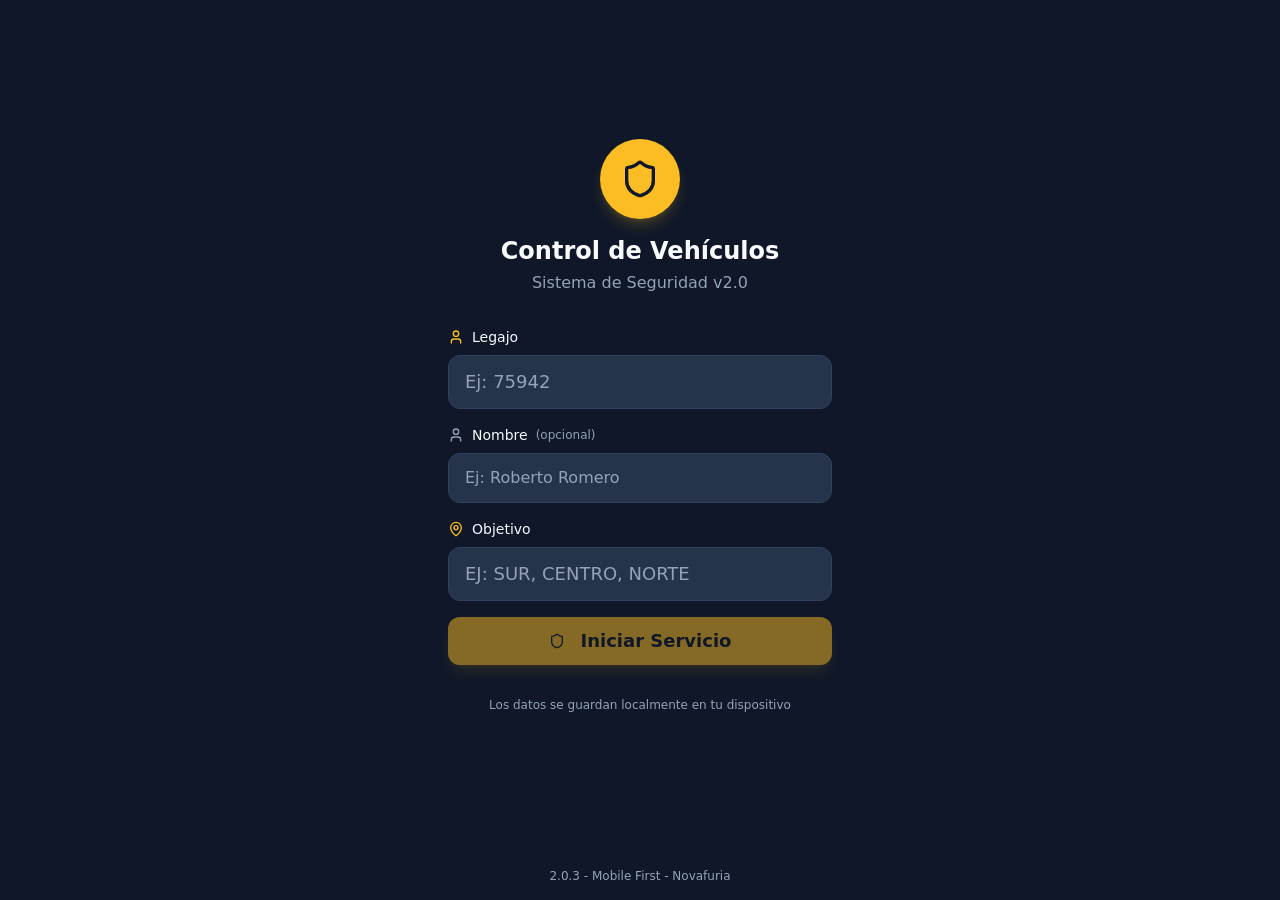
<file: index.html>
<!doctype html>
<html lang="es">
  <head>
    <meta charset="UTF-8" />
    <meta name="viewport" content="width=device-width, initial-scale=1.0, maximum-scale=1.0, user-scalable=no" />
    <title>Control de Vehículos - Sistema de Vigilancia</title>
    <meta name="description" content="Sistema de control y cronometraje de vehículos para personal de seguridad. Registra vehículos, gestiona incidentes y exporta reportes." />
    <meta name="author" content="Bitter Studios" />
    <meta name="theme-color" content="#0f172a" />

    <!-- PWA Meta Tags -->
    <meta name="apple-mobile-web-app-capable" content="yes" />
    <meta name="apple-mobile-web-app-status-bar-style" content="black-translucent" />
    <meta name="apple-mobile-web-app-title" content="Control Vehículos" />
    <link rel="apple-touch-icon" href="./pwa-192x192.png" />
    <link rel="manifest" href="/manifest.webmanifest" />

    <meta property="og:title" content="Control de Vehículos - Sistema de Vigilancia" />
    <meta property="og:description" content="Sistema profesional de control y seguimiento de vehículos para seguridad" />
    <meta property="og:type" content="website" />
    <meta property="og:image" content="https://lovable.dev/opengraph-image-p98pqg.png" />

    <meta name="twitter:card" content="summary_large_image" />
    <meta name="twitter:site" content="@Lovable" />
    <meta name="twitter:image" content="https://lovable.dev/opengraph-image-p98pqg.png" />
    <script type="module" crossorigin src="./assets/index-Dp3LuXYY.js"></script>
    <link rel="stylesheet" crossorigin href="./assets/index-BLc3c5WI.css">
  <link rel="manifest" href="./manifest.webmanifest"><script id="vite-plugin-pwa:register-sw" src="./registerSW.js"></script></head>

  <body>
    <div id="root"></div>
  </body>
</html>
</file>
<file: assets/index-BLc3c5WI.css>
*,:before,:after{--tw-border-spacing-x: 0;--tw-border-spacing-y: 0;--tw-translate-x: 0;--tw-translate-y: 0;--tw-rotate: 0;--tw-skew-x: 0;--tw-skew-y: 0;--tw-scale-x: 1;--tw-scale-y: 1;--tw-pan-x: ;--tw-pan-y: ;--tw-pinch-zoom: ;--tw-scroll-snap-strictness: proximity;--tw-gradient-from-position: ;--tw-gradient-via-position: ;--tw-gradient-to-position: ;--tw-ordinal: ;--tw-slashed-zero: ;--tw-numeric-figure: ;--tw-numeric-spacing: ;--tw-numeric-fraction: ;--tw-ring-inset: ;--tw-ring-offset-width: 0px;--tw-ring-offset-color: #fff;--tw-ring-color: rgb(59 130 246 / .5);--tw-ring-offset-shadow: 0 0 #0000;--tw-ring-shadow: 0 0 #0000;--tw-shadow: 0 0 #0000;--tw-shadow-colored: 0 0 #0000;--tw-blur: ;--tw-brightness: ;--tw-contrast: ;--tw-grayscale: ;--tw-hue-rotate: ;--tw-invert: ;--tw-saturate: ;--tw-sepia: ;--tw-drop-shadow: ;--tw-backdrop-blur: ;--tw-backdrop-brightness: ;--tw-backdrop-contrast: ;--tw-backdrop-grayscale: ;--tw-backdrop-hue-rotate: ;--tw-backdrop-invert: ;--tw-backdrop-opacity: ;--tw-backdrop-saturate: ;--tw-backdrop-sepia: ;--tw-contain-size: ;--tw-contain-layout: ;--tw-contain-paint: ;--tw-contain-style: }::backdrop{--tw-border-spacing-x: 0;--tw-border-spacing-y: 0;--tw-translate-x: 0;--tw-translate-y: 0;--tw-rotate: 0;--tw-skew-x: 0;--tw-skew-y: 0;--tw-scale-x: 1;--tw-scale-y: 1;--tw-pan-x: ;--tw-pan-y: ;--tw-pinch-zoom: ;--tw-scroll-snap-strictness: proximity;--tw-gradient-from-position: ;--tw-gradient-via-position: ;--tw-gradient-to-position: ;--tw-ordinal: ;--tw-slashed-zero: ;--tw-numeric-figure: ;--tw-numeric-spacing: ;--tw-numeric-fraction: ;--tw-ring-inset: ;--tw-ring-offset-width: 0px;--tw-ring-offset-color: #fff;--tw-ring-color: rgb(59 130 246 / .5);--tw-ring-offset-shadow: 0 0 #0000;--tw-ring-shadow: 0 0 #0000;--tw-shadow: 0 0 #0000;--tw-shadow-colored: 0 0 #0000;--tw-blur: ;--tw-brightness: ;--tw-contrast: ;--tw-grayscale: ;--tw-hue-rotate: ;--tw-invert: ;--tw-saturate: ;--tw-sepia: ;--tw-drop-shadow: ;--tw-backdrop-blur: ;--tw-backdrop-brightness: ;--tw-backdrop-contrast: ;--tw-backdrop-grayscale: ;--tw-backdrop-hue-rotate: ;--tw-backdrop-invert: ;--tw-backdrop-opacity: ;--tw-backdrop-saturate: ;--tw-backdrop-sepia: ;--tw-contain-size: ;--tw-contain-layout: ;--tw-contain-paint: ;--tw-contain-style: }*,:before,:after{box-sizing:border-box;border-width:0;border-style:solid;border-color:#e5e7eb}:before,:after{--tw-content: ""}html,:host{line-height:1.5;-webkit-text-size-adjust:100%;-moz-tab-size:4;-o-tab-size:4;tab-size:4;font-family:Inter,system-ui,sans-serif;font-feature-settings:normal;font-variation-settings:normal;-webkit-tap-highlight-color:transparent}body{margin:0;line-height:inherit}hr{height:0;color:inherit;border-top-width:1px}abbr:where([title]){-webkit-text-decoration:underline dotted;text-decoration:underline dotted}h1,h2,h3,h4,h5,h6{font-size:inherit;font-weight:inherit}a{color:inherit;text-decoration:inherit}b,strong{font-weight:bolder}code,kbd,samp,pre{font-family:ui-monospace,SFMono-Regular,Menlo,Monaco,Consolas,Liberation Mono,Courier New,monospace;font-feature-settings:normal;font-variation-settings:normal;font-size:1em}small{font-size:80%}sub,sup{font-size:75%;line-height:0;position:relative;vertical-align:baseline}sub{bottom:-.25em}sup{top:-.5em}table{text-indent:0;border-color:inherit;border-collapse:collapse}button,input,optgroup,select,textarea{font-family:inherit;font-feature-settings:inherit;font-variation-settings:inherit;font-size:100%;font-weight:inherit;line-height:inherit;letter-spacing:inherit;color:inherit;margin:0;padding:0}button,select{text-transform:none}button,input:where([type=button]),input:where([type=reset]),input:where([type=submit]){-webkit-appearance:button;background-color:transparent;background-image:none}:-moz-focusring{outline:auto}:-moz-ui-invalid{box-shadow:none}progress{vertical-align:baseline}::-webkit-inner-spin-button,::-webkit-outer-spin-button{height:auto}[type=search]{-webkit-appearance:textfield;outline-offset:-2px}::-webkit-search-decoration{-webkit-appearance:none}::-webkit-file-upload-button{-webkit-appearance:button;font:inherit}summary{display:list-item}blockquote,dl,dd,h1,h2,h3,h4,h5,h6,hr,figure,p,pre{margin:0}fieldset{margin:0;padding:0}legend{padding:0}ol,ul,menu{list-style:none;margin:0;padding:0}dialog{padding:0}textarea{resize:vertical}input::-moz-placeholder,textarea::-moz-placeholder{opacity:1;color:#9ca3af}input::placeholder,textarea::placeholder{opacity:1;color:#9ca3af}button,[role=button]{cursor:pointer}:disabled{cursor:default}img,svg,video,canvas,audio,iframe,embed,object{display:block;vertical-align:middle}img,video{max-width:100%;height:auto}[hidden]:where(:not([hidden=until-found])){display:none}:root{--background: 220 20% 97%;--foreground: 222 47% 11%;--card: 0 0% 100%;--card-foreground: 222 47% 11%;--popover: 0 0% 100%;--popover-foreground: 222 47% 11%;--primary: 43 96% 46%;--primary-foreground: 0 0% 100%;--secondary: 220 14% 90%;--secondary-foreground: 222 47% 11%;--muted: 220 14% 92%;--muted-foreground: 220 10% 40%;--accent: 220 14% 92%;--accent-foreground: 222 47% 11%;--destructive: 0 84% 60%;--destructive-foreground: 0 0% 100%;--border: 220 13% 85%;--input: 220 14% 92%;--ring: 43 96% 46%;--radius: .75rem;--status-active: 160 84% 35%;--status-attention: 32 95% 40%;--status-expired: 340 82% 48%;--status-finished: 215 20% 45%;--glass: 0 0% 100%;--glass-border: 220 13% 85%;--glow-primary: 43 96% 46%;--sidebar-background: 220 20% 95%;--sidebar-foreground: 222 47% 11%;--sidebar-primary: 43 96% 46%;--sidebar-primary-foreground: 0 0% 100%;--sidebar-accent: 220 14% 90%;--sidebar-accent-foreground: 222 47% 11%;--sidebar-border: 220 13% 85%;--sidebar-ring: 43 96% 46%}.dark{--background: 222 47% 11%;--foreground: 210 40% 98%;--card: 217 33% 17%;--card-foreground: 210 40% 98%;--popover: 217 33% 17%;--popover-foreground: 210 40% 98%;--primary: 43 96% 56%;--primary-foreground: 222 47% 11%;--secondary: 217 33% 22%;--secondary-foreground: 210 40% 98%;--muted: 217 33% 25%;--muted-foreground: 215 20% 65%;--accent: 217 33% 25%;--accent-foreground: 210 40% 98%;--destructive: 0 84% 60%;--destructive-foreground: 210 40% 98%;--border: 217 33% 28%;--input: 217 33% 22%;--ring: 43 96% 56%;--status-active: 160 84% 39%;--status-attention: 32 95% 44%;--status-expired: 340 82% 52%;--status-finished: 215 20% 50%;--glass: 217 33% 17%;--glass-border: 217 33% 30%;--glow-primary: 43 96% 56%;--sidebar-background: 222 47% 9%;--sidebar-foreground: 210 40% 98%;--sidebar-primary: 43 96% 56%;--sidebar-primary-foreground: 222 47% 11%;--sidebar-accent: 217 33% 17%;--sidebar-accent-foreground: 210 40% 98%;--sidebar-border: 217 33% 20%;--sidebar-ring: 43 96% 56%}*{border-color:hsl(var(--border))}body{background-color:hsl(var(--background));color:hsl(var(--foreground));-webkit-font-smoothing:antialiased;-moz-osx-font-smoothing:grayscale;font-family:Inter,system-ui,sans-serif}.container{width:100%;margin-right:auto;margin-left:auto;padding-right:2rem;padding-left:2rem}@media(min-width:1400px){.container{max-width:1400px}}.glass-card{border-radius:.75rem;border-width:1px;border-color:hsl(var(--glass-border));background-color:hsl(var(--card) / .8);--tw-backdrop-blur: blur(4px);-webkit-backdrop-filter:var(--tw-backdrop-blur) var(--tw-backdrop-brightness) var(--tw-backdrop-contrast) var(--tw-backdrop-grayscale) var(--tw-backdrop-hue-rotate) var(--tw-backdrop-invert) var(--tw-backdrop-opacity) var(--tw-backdrop-saturate) var(--tw-backdrop-sepia);backdrop-filter:var(--tw-backdrop-blur) var(--tw-backdrop-brightness) var(--tw-backdrop-contrast) var(--tw-backdrop-grayscale) var(--tw-backdrop-hue-rotate) var(--tw-backdrop-invert) var(--tw-backdrop-opacity) var(--tw-backdrop-saturate) var(--tw-backdrop-sepia)}.glass-card-hover{border-radius:.75rem;border-width:1px;border-color:hsl(var(--glass-border));background-color:hsl(var(--card) / .8);--tw-backdrop-blur: blur(4px);-webkit-backdrop-filter:var(--tw-backdrop-blur) var(--tw-backdrop-brightness) var(--tw-backdrop-contrast) var(--tw-backdrop-grayscale) var(--tw-backdrop-hue-rotate) var(--tw-backdrop-invert) var(--tw-backdrop-opacity) var(--tw-backdrop-saturate) var(--tw-backdrop-sepia);backdrop-filter:var(--tw-backdrop-blur) var(--tw-backdrop-brightness) var(--tw-backdrop-contrast) var(--tw-backdrop-grayscale) var(--tw-backdrop-hue-rotate) var(--tw-backdrop-invert) var(--tw-backdrop-opacity) var(--tw-backdrop-saturate) var(--tw-backdrop-sepia);transition-property:all;transition-timing-function:cubic-bezier(.4,0,.2,1);transition-duration:.3s;animation-duration:.3s}.glass-card-hover:hover{border-color:hsl(var(--primary) / .3);background-color:hsl(var(--card));--tw-shadow: 0 10px 15px -3px rgb(0 0 0 / .1), 0 4px 6px -4px rgb(0 0 0 / .1);--tw-shadow-colored: 0 10px 15px -3px var(--tw-shadow-color), 0 4px 6px -4px var(--tw-shadow-color);box-shadow:var(--tw-ring-offset-shadow, 0 0 #0000),var(--tw-ring-shadow, 0 0 #0000),var(--tw-shadow);--tw-shadow-color: hsl(var(--primary) / .05);--tw-shadow: var(--tw-shadow-colored)}.status-badge{border-radius:9999px;padding:.25rem .75rem;font-size:.75rem;line-height:1rem;font-weight:600;text-transform:uppercase;letter-spacing:.025em}.status-active{border-width:1px;border-color:hsl(var(--status-active) / .3);background-color:hsl(var(--status-active) / .2);color:hsl(var(--status-active))}.status-attention{border-width:1px;border-color:hsl(var(--status-attention) / .3);background-color:hsl(var(--status-attention) / .2);color:hsl(var(--status-attention))}.status-expired{border-width:1px;border-color:hsl(var(--status-expired) / .3);background-color:hsl(var(--status-expired) / .2);color:hsl(var(--status-expired))}.status-finished{border-width:1px;border-color:hsl(var(--status-finished) / .3);background-color:hsl(var(--status-finished) / .2);color:hsl(var(--status-finished))}.glow-effect{--tw-shadow: 0 10px 15px -3px rgb(0 0 0 / .1), 0 4px 6px -4px rgb(0 0 0 / .1);--tw-shadow-colored: 0 10px 15px -3px var(--tw-shadow-color), 0 4px 6px -4px var(--tw-shadow-color);box-shadow:var(--tw-ring-offset-shadow, 0 0 #0000),var(--tw-ring-shadow, 0 0 #0000),var(--tw-shadow);--tw-shadow-color: hsl(var(--primary) / .2);--tw-shadow: var(--tw-shadow-colored)}.input-field{border-radius:var(--radius);border-width:1px;border-color:hsl(var(--border));background-color:hsl(var(--input));padding:.75rem 1rem;color:hsl(var(--foreground));transition-property:all;transition-timing-function:cubic-bezier(.4,0,.2,1);transition-duration:.15s}.input-field::-moz-placeholder{color:hsl(var(--muted-foreground))}.input-field::placeholder{color:hsl(var(--muted-foreground))}.input-field:focus{border-color:hsl(var(--primary));outline:2px solid transparent;outline-offset:2px;--tw-ring-offset-shadow: var(--tw-ring-inset) 0 0 0 var(--tw-ring-offset-width) var(--tw-ring-offset-color);--tw-ring-shadow: var(--tw-ring-inset) 0 0 0 calc(2px + var(--tw-ring-offset-width)) var(--tw-ring-color);box-shadow:var(--tw-ring-offset-shadow),var(--tw-ring-shadow),var(--tw-shadow, 0 0 #0000);--tw-ring-color: hsl(var(--primary) / .5)}.nav-item{display:flex;cursor:pointer;align-items:center;gap:.75rem;border-radius:var(--radius);padding:.75rem 1rem;color:hsl(var(--muted-foreground));transition-property:all;transition-timing-function:cubic-bezier(.4,0,.2,1);transition-duration:.15s}.nav-item:hover{background-color:hsl(var(--accent));color:hsl(var(--foreground))}.nav-item-active{display:flex;cursor:pointer;align-items:center;gap:.75rem;border-radius:var(--radius);padding:.75rem 1rem;color:hsl(var(--muted-foreground));transition-property:all;transition-timing-function:cubic-bezier(.4,0,.2,1);transition-duration:.15s}.nav-item-active:hover{background-color:hsl(var(--accent));color:hsl(var(--foreground))}.nav-item-active{border-left-width:2px;border-color:hsl(var(--primary));background-color:hsl(var(--primary) / .1);color:hsl(var(--primary))}.sr-only{position:absolute;width:1px;height:1px;padding:0;margin:-1px;overflow:hidden;clip:rect(0,0,0,0);white-space:nowrap;border-width:0}.pointer-events-none{pointer-events:none}.pointer-events-auto{pointer-events:auto}.visible{visibility:visible}.invisible{visibility:hidden}.fixed{position:fixed}.absolute{position:absolute}.relative{position:relative}.sticky{position:sticky}.inset-0{inset:0}.inset-x-0{left:0;right:0}.inset-y-0{top:0;bottom:0}.-bottom-12{bottom:-3rem}.-left-12{left:-3rem}.-right-1{right:-.25rem}.-right-12{right:-3rem}.-top-1{top:-.25rem}.-top-12{top:-3rem}.bottom-0{bottom:0}.bottom-4{bottom:1rem}.left-0{left:0}.left-1{left:.25rem}.left-1\/2{left:50%}.left-2{left:.5rem}.left-3{left:.75rem}.left-4{left:1rem}.left-\[50\%\]{left:50%}.right-0{right:0}.right-1{right:.25rem}.right-2{right:.5rem}.right-3{right:.75rem}.right-4{right:1rem}.top-0{top:0}.top-1\.5{top:.375rem}.top-1\/2{top:50%}.top-2{top:.5rem}.top-3\.5{top:.875rem}.top-4{top:1rem}.top-\[1px\]{top:1px}.top-\[50\%\]{top:50%}.top-\[60\%\]{top:60%}.top-full{top:100%}.z-10{z-index:10}.z-20{z-index:20}.z-50{z-index:50}.z-\[100\]{z-index:100}.z-\[1\]{z-index:1}.z-\[60\]{z-index:60}.-mx-1{margin-left:-.25rem;margin-right:-.25rem}.mx-2{margin-left:.5rem;margin-right:.5rem}.mx-3\.5{margin-left:.875rem;margin-right:.875rem}.mx-auto{margin-left:auto;margin-right:auto}.my-0\.5{margin-top:.125rem;margin-bottom:.125rem}.my-1{margin-top:.25rem;margin-bottom:.25rem}.-ml-4{margin-left:-1rem}.-mt-4{margin-top:-1rem}.-mt-6{margin-top:-1.5rem}.mb-1{margin-bottom:.25rem}.mb-2{margin-bottom:.5rem}.mb-3{margin-bottom:.75rem}.mb-4{margin-bottom:1rem}.mb-8{margin-bottom:2rem}.ml-1{margin-left:.25rem}.ml-auto{margin-left:auto}.mr-1{margin-right:.25rem}.mr-2{margin-right:.5rem}.mt-0\.5{margin-top:.125rem}.mt-1{margin-top:.25rem}.mt-1\.5{margin-top:.375rem}.mt-2{margin-top:.5rem}.mt-24{margin-top:6rem}.mt-4{margin-top:1rem}.mt-6{margin-top:1.5rem}.mt-8{margin-top:2rem}.mt-auto{margin-top:auto}.line-clamp-2{overflow:hidden;display:-webkit-box;-webkit-box-orient:vertical;-webkit-line-clamp:2}.block{display:block}.flex{display:flex}.inline-flex{display:inline-flex}.table{display:table}.grid{display:grid}.hidden{display:none}.aspect-square{aspect-ratio:1 / 1}.aspect-video{aspect-ratio:16 / 9}.size-4{width:1rem;height:1rem}.h-1{height:.25rem}.h-1\.5{height:.375rem}.h-10{height:2.5rem}.h-11{height:2.75rem}.h-12{height:3rem}.h-14{height:3.5rem}.h-16{height:4rem}.h-2{height:.5rem}.h-2\.5{height:.625rem}.h-20{height:5rem}.h-24{height:6rem}.h-3{height:.75rem}.h-3\.5{height:.875rem}.h-32{height:8rem}.h-4{height:1rem}.h-5{height:1.25rem}.h-6{height:1.5rem}.h-64{height:16rem}.h-7{height:1.75rem}.h-8{height:2rem}.h-9{height:2.25rem}.h-\[1px\]{height:1px}.h-\[var\(--radix-navigation-menu-viewport-height\)\]{height:var(--radix-navigation-menu-viewport-height)}.h-\[var\(--radix-select-trigger-height\)\]{height:var(--radix-select-trigger-height)}.h-auto{height:auto}.h-full{height:100%}.h-px{height:1px}.h-svh{height:100svh}.max-h-48{max-height:12rem}.max-h-64{max-height:16rem}.max-h-80{max-height:20rem}.max-h-96{max-height:24rem}.max-h-\[300px\]{max-height:300px}.max-h-\[80vh\]{max-height:80vh}.max-h-screen{max-height:100vh}.min-h-0{min-height:0px}.min-h-\[100px\]{min-height:100px}.min-h-\[80px\]{min-height:80px}.min-h-screen{min-height:100vh}.min-h-svh{min-height:100svh}.w-0{width:0px}.w-1{width:.25rem}.w-10{width:2.5rem}.w-11{width:2.75rem}.w-12{width:3rem}.w-14{width:3.5rem}.w-16{width:4rem}.w-2{width:.5rem}.w-2\.5{width:.625rem}.w-20{width:5rem}.w-24{width:6rem}.w-3{width:.75rem}.w-3\.5{width:.875rem}.w-3\/4{width:75%}.w-32{width:8rem}.w-4{width:1rem}.w-48{width:12rem}.w-5{width:1.25rem}.w-6{width:1.5rem}.w-64{width:16rem}.w-7{width:1.75rem}.w-72{width:18rem}.w-8{width:2rem}.w-80{width:20rem}.w-9{width:2.25rem}.w-\[--sidebar-width\]{width:var(--sidebar-width)}.w-\[100px\]{width:100px}.w-\[1px\]{width:1px}.w-\[240px\]{width:240px}.w-auto{width:auto}.w-full{width:100%}.w-max{width:-moz-max-content;width:max-content}.w-px{width:1px}.min-w-0{min-width:0px}.min-w-5{min-width:1.25rem}.min-w-\[12rem\]{min-width:12rem}.min-w-\[8rem\]{min-width:8rem}.min-w-\[var\(--radix-select-trigger-width\)\]{min-width:var(--radix-select-trigger-width)}.max-w-2xl{max-width:42rem}.max-w-4xl{max-width:56rem}.max-w-\[--skeleton-width\]{max-width:var(--skeleton-width)}.max-w-lg{max-width:32rem}.max-w-max{max-width:-moz-max-content;max-width:max-content}.max-w-md{max-width:28rem}.max-w-sm{max-width:24rem}.flex-1{flex:1 1 0%}.flex-shrink-0,.shrink-0{flex-shrink:0}.grow{flex-grow:1}.grow-0{flex-grow:0}.basis-full{flex-basis:100%}.caption-bottom{caption-side:bottom}.border-collapse{border-collapse:collapse}.-translate-x-1\/2{--tw-translate-x: -50%;transform:translate(var(--tw-translate-x),var(--tw-translate-y)) rotate(var(--tw-rotate)) skew(var(--tw-skew-x)) skewY(var(--tw-skew-y)) scaleX(var(--tw-scale-x)) scaleY(var(--tw-scale-y))}.-translate-x-full{--tw-translate-x: -100%;transform:translate(var(--tw-translate-x),var(--tw-translate-y)) rotate(var(--tw-rotate)) skew(var(--tw-skew-x)) skewY(var(--tw-skew-y)) scaleX(var(--tw-scale-x)) scaleY(var(--tw-scale-y))}.-translate-x-px{--tw-translate-x: -1px;transform:translate(var(--tw-translate-x),var(--tw-translate-y)) rotate(var(--tw-rotate)) skew(var(--tw-skew-x)) skewY(var(--tw-skew-y)) scaleX(var(--tw-scale-x)) scaleY(var(--tw-scale-y))}.-translate-y-1\/2{--tw-translate-y: -50%;transform:translate(var(--tw-translate-x),var(--tw-translate-y)) rotate(var(--tw-rotate)) skew(var(--tw-skew-x)) skewY(var(--tw-skew-y)) scaleX(var(--tw-scale-x)) scaleY(var(--tw-scale-y))}.translate-x-0{--tw-translate-x: 0px;transform:translate(var(--tw-translate-x),var(--tw-translate-y)) rotate(var(--tw-rotate)) skew(var(--tw-skew-x)) skewY(var(--tw-skew-y)) scaleX(var(--tw-scale-x)) scaleY(var(--tw-scale-y))}.translate-x-1\/2{--tw-translate-x: 50%;transform:translate(var(--tw-translate-x),var(--tw-translate-y)) rotate(var(--tw-rotate)) skew(var(--tw-skew-x)) skewY(var(--tw-skew-y)) scaleX(var(--tw-scale-x)) scaleY(var(--tw-scale-y))}.translate-x-\[-50\%\]{--tw-translate-x: -50%;transform:translate(var(--tw-translate-x),var(--tw-translate-y)) rotate(var(--tw-rotate)) skew(var(--tw-skew-x)) skewY(var(--tw-skew-y)) scaleX(var(--tw-scale-x)) scaleY(var(--tw-scale-y))}.translate-x-px{--tw-translate-x: 1px;transform:translate(var(--tw-translate-x),var(--tw-translate-y)) rotate(var(--tw-rotate)) skew(var(--tw-skew-x)) skewY(var(--tw-skew-y)) scaleX(var(--tw-scale-x)) scaleY(var(--tw-scale-y))}.translate-y-0{--tw-translate-y: 0px;transform:translate(var(--tw-translate-x),var(--tw-translate-y)) rotate(var(--tw-rotate)) skew(var(--tw-skew-x)) skewY(var(--tw-skew-y)) scaleX(var(--tw-scale-x)) scaleY(var(--tw-scale-y))}.translate-y-\[-50\%\]{--tw-translate-y: -50%;transform:translate(var(--tw-translate-x),var(--tw-translate-y)) rotate(var(--tw-rotate)) skew(var(--tw-skew-x)) skewY(var(--tw-skew-y)) scaleX(var(--tw-scale-x)) scaleY(var(--tw-scale-y))}.translate-y-full{--tw-translate-y: 100%;transform:translate(var(--tw-translate-x),var(--tw-translate-y)) rotate(var(--tw-rotate)) skew(var(--tw-skew-x)) skewY(var(--tw-skew-y)) scaleX(var(--tw-scale-x)) scaleY(var(--tw-scale-y))}.rotate-45{--tw-rotate: 45deg;transform:translate(var(--tw-translate-x),var(--tw-translate-y)) rotate(var(--tw-rotate)) skew(var(--tw-skew-x)) skewY(var(--tw-skew-y)) scaleX(var(--tw-scale-x)) scaleY(var(--tw-scale-y))}.rotate-90{--tw-rotate: 90deg;transform:translate(var(--tw-translate-x),var(--tw-translate-y)) rotate(var(--tw-rotate)) skew(var(--tw-skew-x)) skewY(var(--tw-skew-y)) scaleX(var(--tw-scale-x)) scaleY(var(--tw-scale-y))}.transform{transform:translate(var(--tw-translate-x),var(--tw-translate-y)) rotate(var(--tw-rotate)) skew(var(--tw-skew-x)) skewY(var(--tw-skew-y)) scaleX(var(--tw-scale-x)) scaleY(var(--tw-scale-y))}.animate-\[loading_1\.5s_ease-in-out\]{animation:loading 1.5s ease-in-out}@keyframes ping{75%,to{transform:scale(2);opacity:0}}.animate-ping{animation:ping 1s cubic-bezier(0,0,.2,1) infinite}@keyframes pulse{50%{opacity:.5}}.animate-pulse{animation:pulse 2s cubic-bezier(.4,0,.6,1) infinite}@keyframes spin{to{transform:rotate(360deg)}}.animate-spin{animation:spin 1s linear infinite}.cursor-default{cursor:default}.cursor-not-allowed{cursor:not-allowed}.cursor-pointer{cursor:pointer}.touch-none{touch-action:none}.select-none{-webkit-user-select:none;-moz-user-select:none;user-select:none}.resize-none{resize:none}.list-none{list-style-type:none}.grid-cols-1{grid-template-columns:repeat(1,minmax(0,1fr))}.grid-cols-2{grid-template-columns:repeat(2,minmax(0,1fr))}.grid-cols-3{grid-template-columns:repeat(3,minmax(0,1fr))}.grid-cols-4{grid-template-columns:repeat(4,minmax(0,1fr))}.flex-row{flex-direction:row}.flex-col{flex-direction:column}.flex-col-reverse{flex-direction:column-reverse}.flex-wrap{flex-wrap:wrap}.items-start{align-items:flex-start}.items-end{align-items:flex-end}.items-center{align-items:center}.items-stretch{align-items:stretch}.justify-start{justify-content:flex-start}.justify-center{justify-content:center}.justify-between{justify-content:space-between}.justify-around{justify-content:space-around}.gap-1{gap:.25rem}.gap-1\.5{gap:.375rem}.gap-2{gap:.5rem}.gap-3{gap:.75rem}.gap-4{gap:1rem}.gap-6{gap:1.5rem}.space-x-1>:not([hidden])~:not([hidden]){--tw-space-x-reverse: 0;margin-right:calc(.25rem * var(--tw-space-x-reverse));margin-left:calc(.25rem * calc(1 - var(--tw-space-x-reverse)))}.space-x-4>:not([hidden])~:not([hidden]){--tw-space-x-reverse: 0;margin-right:calc(1rem * var(--tw-space-x-reverse));margin-left:calc(1rem * calc(1 - var(--tw-space-x-reverse)))}.space-y-1>:not([hidden])~:not([hidden]){--tw-space-y-reverse: 0;margin-top:calc(.25rem * calc(1 - var(--tw-space-y-reverse)));margin-bottom:calc(.25rem * var(--tw-space-y-reverse))}.space-y-1\.5>:not([hidden])~:not([hidden]){--tw-space-y-reverse: 0;margin-top:calc(.375rem * calc(1 - var(--tw-space-y-reverse)));margin-bottom:calc(.375rem * var(--tw-space-y-reverse))}.space-y-2>:not([hidden])~:not([hidden]){--tw-space-y-reverse: 0;margin-top:calc(.5rem * calc(1 - var(--tw-space-y-reverse)));margin-bottom:calc(.5rem * var(--tw-space-y-reverse))}.space-y-3>:not([hidden])~:not([hidden]){--tw-space-y-reverse: 0;margin-top:calc(.75rem * calc(1 - var(--tw-space-y-reverse)));margin-bottom:calc(.75rem * var(--tw-space-y-reverse))}.space-y-4>:not([hidden])~:not([hidden]){--tw-space-y-reverse: 0;margin-top:calc(1rem * calc(1 - var(--tw-space-y-reverse)));margin-bottom:calc(1rem * var(--tw-space-y-reverse))}.space-y-6>:not([hidden])~:not([hidden]){--tw-space-y-reverse: 0;margin-top:calc(1.5rem * calc(1 - var(--tw-space-y-reverse)));margin-bottom:calc(1.5rem * var(--tw-space-y-reverse))}.overflow-auto{overflow:auto}.overflow-hidden{overflow:hidden}.overflow-x-auto{overflow-x:auto}.overflow-y-auto{overflow-y:auto}.overflow-x-hidden{overflow-x:hidden}.truncate{overflow:hidden;text-overflow:ellipsis;white-space:nowrap}.whitespace-nowrap{white-space:nowrap}.whitespace-pre-wrap{white-space:pre-wrap}.break-words{overflow-wrap:break-word}.rounded{border-radius:.25rem}.rounded-\[2px\]{border-radius:2px}.rounded-\[inherit\]{border-radius:inherit}.rounded-full{border-radius:9999px}.rounded-lg{border-radius:var(--radius)}.rounded-md{border-radius:calc(var(--radius) - 2px)}.rounded-sm{border-radius:calc(var(--radius) - 4px)}.rounded-xl{border-radius:.75rem}.rounded-l-none{border-top-left-radius:0;border-bottom-left-radius:0}.rounded-t-\[10px\]{border-top-left-radius:10px;border-top-right-radius:10px}.rounded-tl-sm{border-top-left-radius:calc(var(--radius) - 4px)}.border{border-width:1px}.border-2{border-width:2px}.border-4{border-width:4px}.border-\[1\.5px\]{border-width:1.5px}.border-y{border-top-width:1px;border-bottom-width:1px}.border-b{border-bottom-width:1px}.border-l{border-left-width:1px}.border-l-2{border-left-width:2px}.border-r{border-right-width:1px}.border-t{border-top-width:1px}.border-dashed{border-style:dashed}.border-\[--color-border\]{border-color:var(--color-border)}.border-background{border-color:hsl(var(--background))}.border-border{border-color:hsl(var(--border))}.border-border\/50{border-color:hsl(var(--border) / .5)}.border-current{border-color:currentColor}.border-destructive{border-color:hsl(var(--destructive))}.border-destructive\/30{border-color:hsl(var(--destructive) / .3)}.border-destructive\/50{border-color:hsl(var(--destructive) / .5)}.border-input{border-color:hsl(var(--input))}.border-primary{border-color:hsl(var(--primary))}.border-primary-foreground{border-color:hsl(var(--primary-foreground))}.border-primary\/20{border-color:hsl(var(--primary) / .2)}.border-primary\/30{border-color:hsl(var(--primary) / .3)}.border-sidebar-border{border-color:hsl(var(--sidebar-border))}.border-status-active{border-color:hsl(var(--status-active))}.border-status-active\/20{border-color:hsl(var(--status-active) / .2)}.border-status-active\/30{border-color:hsl(var(--status-active) / .3)}.border-status-attention{border-color:hsl(var(--status-attention))}.border-status-attention\/30{border-color:hsl(var(--status-attention) / .3)}.border-status-expired{border-color:hsl(var(--status-expired))}.border-status-expired\/30{border-color:hsl(var(--status-expired) / .3)}.border-status-finished{border-color:hsl(var(--status-finished))}.border-transparent{border-color:transparent}.border-l-transparent{border-left-color:transparent}.border-t-transparent{border-top-color:transparent}.bg-\[--color-bg\]{background-color:var(--color-bg)}.bg-accent{background-color:hsl(var(--accent))}.bg-accent\/30{background-color:hsl(var(--accent) / .3)}.bg-background{background-color:hsl(var(--background))}.bg-background\/80{background-color:hsl(var(--background) / .8)}.bg-background\/95{background-color:hsl(var(--background) / .95)}.bg-black\/80{background-color:#000c}.bg-border{background-color:hsl(var(--border))}.bg-card{background-color:hsl(var(--card))}.bg-card\/50{background-color:hsl(var(--card) / .5)}.bg-card\/95{background-color:hsl(var(--card) / .95)}.bg-destructive{background-color:hsl(var(--destructive))}.bg-destructive\/20{background-color:hsl(var(--destructive) / .2)}.bg-foreground{background-color:hsl(var(--foreground))}.bg-muted{background-color:hsl(var(--muted))}.bg-muted\/30{background-color:hsl(var(--muted) / .3)}.bg-muted\/50{background-color:hsl(var(--muted) / .5)}.bg-popover{background-color:hsl(var(--popover))}.bg-primary{background-color:hsl(var(--primary))}.bg-primary-foreground{background-color:hsl(var(--primary-foreground))}.bg-primary-foreground\/20{background-color:hsl(var(--primary-foreground) / .2)}.bg-primary\/10{background-color:hsl(var(--primary) / .1)}.bg-primary\/20{background-color:hsl(var(--primary) / .2)}.bg-primary\/5{background-color:hsl(var(--primary) / .05)}.bg-primary\/80{background-color:hsl(var(--primary) / .8)}.bg-secondary{background-color:hsl(var(--secondary))}.bg-sidebar{background-color:hsl(var(--sidebar-background))}.bg-sidebar-border{background-color:hsl(var(--sidebar-border))}.bg-status-active{background-color:hsl(var(--status-active))}.bg-status-active\/10{background-color:hsl(var(--status-active) / .1)}.bg-status-active\/20{background-color:hsl(var(--status-active) / .2)}.bg-status-attention{background-color:hsl(var(--status-attention))}.bg-status-attention\/10{background-color:hsl(var(--status-attention) / .1)}.bg-status-attention\/20{background-color:hsl(var(--status-attention) / .2)}.bg-status-expired{background-color:hsl(var(--status-expired))}.bg-status-expired\/10{background-color:hsl(var(--status-expired) / .1)}.bg-status-expired\/20{background-color:hsl(var(--status-expired) / .2)}.bg-status-expired\/5{background-color:hsl(var(--status-expired) / .05)}.bg-status-finished{background-color:hsl(var(--status-finished))}.bg-status-finished\/20{background-color:hsl(var(--status-finished) / .2)}.bg-transparent{background-color:transparent}.bg-gradient-to-br{background-image:linear-gradient(to bottom right,var(--tw-gradient-stops))}.bg-gradient-to-r{background-image:linear-gradient(to right,var(--tw-gradient-stops))}.from-primary{--tw-gradient-from: hsl(var(--primary)) var(--tw-gradient-from-position);--tw-gradient-to: hsl(var(--primary) / 0) var(--tw-gradient-to-position);--tw-gradient-stops: var(--tw-gradient-from), var(--tw-gradient-to)}.from-primary\/10{--tw-gradient-from: hsl(var(--primary) / .1) var(--tw-gradient-from-position);--tw-gradient-to: hsl(var(--primary) / 0) var(--tw-gradient-to-position);--tw-gradient-stops: var(--tw-gradient-from), var(--tw-gradient-to)}.from-primary\/20{--tw-gradient-from: hsl(var(--primary) / .2) var(--tw-gradient-from-position);--tw-gradient-to: hsl(var(--primary) / 0) var(--tw-gradient-to-position);--tw-gradient-stops: var(--tw-gradient-from), var(--tw-gradient-to)}.to-primary\/10{--tw-gradient-to: hsl(var(--primary) / .1) var(--tw-gradient-to-position)}.to-primary\/5{--tw-gradient-to: hsl(var(--primary) / .05) var(--tw-gradient-to-position)}.to-primary\/70{--tw-gradient-to: hsl(var(--primary) / .7) var(--tw-gradient-to-position)}.to-primary\/90{--tw-gradient-to: hsl(var(--primary) / .9) var(--tw-gradient-to-position)}.fill-current{fill:currentColor}.object-cover{-o-object-fit:cover;object-fit:cover}.p-0{padding:0}.p-1{padding:.25rem}.p-1\.5{padding:.375rem}.p-2{padding:.5rem}.p-3{padding:.75rem}.p-4{padding:1rem}.p-5{padding:1.25rem}.p-6{padding:1.5rem}.p-8{padding:2rem}.p-\[1px\]{padding:1px}.px-1{padding-left:.25rem;padding-right:.25rem}.px-1\.5{padding-left:.375rem;padding-right:.375rem}.px-2{padding-left:.5rem;padding-right:.5rem}.px-2\.5{padding-left:.625rem;padding-right:.625rem}.px-3{padding-left:.75rem;padding-right:.75rem}.px-4{padding-left:1rem;padding-right:1rem}.px-5{padding-left:1.25rem;padding-right:1.25rem}.px-6{padding-left:1.5rem;padding-right:1.5rem}.px-8{padding-left:2rem;padding-right:2rem}.py-0\.5{padding-top:.125rem;padding-bottom:.125rem}.py-1{padding-top:.25rem;padding-bottom:.25rem}.py-1\.5{padding-top:.375rem;padding-bottom:.375rem}.py-12{padding-top:3rem;padding-bottom:3rem}.py-2{padding-top:.5rem;padding-bottom:.5rem}.py-2\.5{padding-top:.625rem;padding-bottom:.625rem}.py-3{padding-top:.75rem;padding-bottom:.75rem}.py-4{padding-top:1rem;padding-bottom:1rem}.py-6{padding-top:1.5rem;padding-bottom:1.5rem}.py-8{padding-top:2rem;padding-bottom:2rem}.pb-2{padding-bottom:.5rem}.pb-20{padding-bottom:5rem}.pb-24{padding-bottom:6rem}.pb-3{padding-bottom:.75rem}.pb-4{padding-bottom:1rem}.pb-6{padding-bottom:1.5rem}.pb-8{padding-bottom:2rem}.pl-10{padding-left:2.5rem}.pl-2\.5{padding-left:.625rem}.pl-4{padding-left:1rem}.pl-8{padding-left:2rem}.pl-9{padding-left:2.25rem}.pr-2{padding-right:.5rem}.pr-2\.5{padding-right:.625rem}.pr-8{padding-right:2rem}.pt-0{padding-top:0}.pt-1{padding-top:.25rem}.pt-2{padding-top:.5rem}.pt-3{padding-top:.75rem}.pt-4{padding-top:1rem}.text-left{text-align:left}.text-center{text-align:center}.text-right{text-align:right}.align-middle{vertical-align:middle}.font-mono{font-family:ui-monospace,SFMono-Regular,Menlo,Monaco,Consolas,Liberation Mono,Courier New,monospace}.text-2xl{font-size:1.5rem;line-height:2rem}.text-3xl{font-size:1.875rem;line-height:2.25rem}.text-4xl{font-size:2.25rem;line-height:2.5rem}.text-\[0\.8rem\]{font-size:.8rem}.text-\[10px\]{font-size:10px}.text-\[11px\]{font-size:11px}.text-base{font-size:1rem;line-height:1.5rem}.text-lg{font-size:1.125rem;line-height:1.75rem}.text-sm{font-size:.875rem;line-height:1.25rem}.text-xl{font-size:1.25rem;line-height:1.75rem}.text-xs{font-size:.75rem;line-height:1rem}.font-bold{font-weight:700}.font-medium{font-weight:500}.font-normal{font-weight:400}.font-semibold{font-weight:600}.uppercase{text-transform:uppercase}.capitalize{text-transform:capitalize}.italic{font-style:italic}.tabular-nums{--tw-numeric-spacing: tabular-nums;font-variant-numeric:var(--tw-ordinal) var(--tw-slashed-zero) var(--tw-numeric-figure) var(--tw-numeric-spacing) var(--tw-numeric-fraction)}.leading-none{line-height:1}.leading-tight{line-height:1.25}.tracking-tight{letter-spacing:-.025em}.tracking-wider{letter-spacing:.05em}.tracking-widest{letter-spacing:.1em}.text-accent-foreground{color:hsl(var(--accent-foreground))}.text-card-foreground{color:hsl(var(--card-foreground))}.text-current{color:currentColor}.text-destructive{color:hsl(var(--destructive))}.text-destructive-foreground{color:hsl(var(--destructive-foreground))}.text-foreground{color:hsl(var(--foreground))}.text-foreground\/50{color:hsl(var(--foreground) / .5)}.text-muted-foreground{color:hsl(var(--muted-foreground))}.text-muted-foreground\/30{color:hsl(var(--muted-foreground) / .3)}.text-muted-foreground\/50{color:hsl(var(--muted-foreground) / .5)}.text-popover-foreground{color:hsl(var(--popover-foreground))}.text-primary{color:hsl(var(--primary))}.text-primary-foreground{color:hsl(var(--primary-foreground))}.text-primary-foreground\/70{color:hsl(var(--primary-foreground) / .7)}.text-secondary-foreground{color:hsl(var(--secondary-foreground))}.text-sidebar-foreground{color:hsl(var(--sidebar-foreground))}.text-sidebar-foreground\/70{color:hsl(var(--sidebar-foreground) / .7)}.text-status-active{color:hsl(var(--status-active))}.text-status-attention{color:hsl(var(--status-attention))}.text-status-expired{color:hsl(var(--status-expired))}.text-status-finished{color:hsl(var(--status-finished))}.underline{text-decoration-line:underline}.underline-offset-4{text-underline-offset:4px}.opacity-0{opacity:0}.opacity-100{opacity:1}.opacity-50{opacity:.5}.opacity-60{opacity:.6}.opacity-70{opacity:.7}.opacity-90{opacity:.9}.shadow-\[0_0_0_1px_hsl\(var\(--sidebar-border\)\)\]{--tw-shadow: 0 0 0 1px hsl(var(--sidebar-border));--tw-shadow-colored: 0 0 0 1px var(--tw-shadow-color);box-shadow:var(--tw-ring-offset-shadow, 0 0 #0000),var(--tw-ring-shadow, 0 0 #0000),var(--tw-shadow)}.shadow-lg{--tw-shadow: 0 10px 15px -3px rgb(0 0 0 / .1), 0 4px 6px -4px rgb(0 0 0 / .1);--tw-shadow-colored: 0 10px 15px -3px var(--tw-shadow-color), 0 4px 6px -4px var(--tw-shadow-color);box-shadow:var(--tw-ring-offset-shadow, 0 0 #0000),var(--tw-ring-shadow, 0 0 #0000),var(--tw-shadow)}.shadow-md{--tw-shadow: 0 4px 6px -1px rgb(0 0 0 / .1), 0 2px 4px -2px rgb(0 0 0 / .1);--tw-shadow-colored: 0 4px 6px -1px var(--tw-shadow-color), 0 2px 4px -2px var(--tw-shadow-color);box-shadow:var(--tw-ring-offset-shadow, 0 0 #0000),var(--tw-ring-shadow, 0 0 #0000),var(--tw-shadow)}.shadow-none{--tw-shadow: 0 0 #0000;--tw-shadow-colored: 0 0 #0000;box-shadow:var(--tw-ring-offset-shadow, 0 0 #0000),var(--tw-ring-shadow, 0 0 #0000),var(--tw-shadow)}.shadow-sm{--tw-shadow: 0 1px 2px 0 rgb(0 0 0 / .05);--tw-shadow-colored: 0 1px 2px 0 var(--tw-shadow-color);box-shadow:var(--tw-ring-offset-shadow, 0 0 #0000),var(--tw-ring-shadow, 0 0 #0000),var(--tw-shadow)}.shadow-xl{--tw-shadow: 0 20px 25px -5px rgb(0 0 0 / .1), 0 8px 10px -6px rgb(0 0 0 / .1);--tw-shadow-colored: 0 20px 25px -5px var(--tw-shadow-color), 0 8px 10px -6px var(--tw-shadow-color);box-shadow:var(--tw-ring-offset-shadow, 0 0 #0000),var(--tw-ring-shadow, 0 0 #0000),var(--tw-shadow)}.shadow-destructive\/20{--tw-shadow-color: hsl(var(--destructive) / .2);--tw-shadow: var(--tw-shadow-colored)}.shadow-primary\/10{--tw-shadow-color: hsl(var(--primary) / .1);--tw-shadow: var(--tw-shadow-colored)}.shadow-primary\/20{--tw-shadow-color: hsl(var(--primary) / .2);--tw-shadow: var(--tw-shadow-colored)}.shadow-primary\/25{--tw-shadow-color: hsl(var(--primary) / .25);--tw-shadow: var(--tw-shadow-colored)}.shadow-primary\/30{--tw-shadow-color: hsl(var(--primary) / .3);--tw-shadow: var(--tw-shadow-colored)}.outline-none{outline:2px solid transparent;outline-offset:2px}.outline{outline-style:solid}.ring-0{--tw-ring-offset-shadow: var(--tw-ring-inset) 0 0 0 var(--tw-ring-offset-width) var(--tw-ring-offset-color);--tw-ring-shadow: var(--tw-ring-inset) 0 0 0 calc(0px + var(--tw-ring-offset-width)) var(--tw-ring-color);box-shadow:var(--tw-ring-offset-shadow),var(--tw-ring-shadow),var(--tw-shadow, 0 0 #0000)}.ring-2{--tw-ring-offset-shadow: var(--tw-ring-inset) 0 0 0 var(--tw-ring-offset-width) var(--tw-ring-offset-color);--tw-ring-shadow: var(--tw-ring-inset) 0 0 0 calc(2px + var(--tw-ring-offset-width)) var(--tw-ring-color);box-shadow:var(--tw-ring-offset-shadow),var(--tw-ring-shadow),var(--tw-shadow, 0 0 #0000)}.ring-ring{--tw-ring-color: hsl(var(--ring))}.ring-sidebar-ring{--tw-ring-color: hsl(var(--sidebar-ring))}.ring-offset-background{--tw-ring-offset-color: hsl(var(--background))}.blur-2xl{--tw-blur: blur(40px);filter:var(--tw-blur) var(--tw-brightness) var(--tw-contrast) var(--tw-grayscale) var(--tw-hue-rotate) var(--tw-invert) var(--tw-saturate) var(--tw-sepia) var(--tw-drop-shadow)}.filter{filter:var(--tw-blur) var(--tw-brightness) var(--tw-contrast) var(--tw-grayscale) var(--tw-hue-rotate) var(--tw-invert) var(--tw-saturate) var(--tw-sepia) var(--tw-drop-shadow)}.backdrop-blur-sm{--tw-backdrop-blur: blur(4px);-webkit-backdrop-filter:var(--tw-backdrop-blur) var(--tw-backdrop-brightness) var(--tw-backdrop-contrast) var(--tw-backdrop-grayscale) var(--tw-backdrop-hue-rotate) var(--tw-backdrop-invert) var(--tw-backdrop-opacity) var(--tw-backdrop-saturate) var(--tw-backdrop-sepia);backdrop-filter:var(--tw-backdrop-blur) var(--tw-backdrop-brightness) var(--tw-backdrop-contrast) var(--tw-backdrop-grayscale) var(--tw-backdrop-hue-rotate) var(--tw-backdrop-invert) var(--tw-backdrop-opacity) var(--tw-backdrop-saturate) var(--tw-backdrop-sepia)}.transition{transition-property:color,background-color,border-color,text-decoration-color,fill,stroke,opacity,box-shadow,transform,filter,backdrop-filter;transition-timing-function:cubic-bezier(.4,0,.2,1);transition-duration:.15s}.transition-\[left\,right\,width\]{transition-property:left,right,width;transition-timing-function:cubic-bezier(.4,0,.2,1);transition-duration:.15s}.transition-\[margin\,opa\]{transition-property:margin,opa;transition-timing-function:cubic-bezier(.4,0,.2,1);transition-duration:.15s}.transition-\[width\,height\,padding\]{transition-property:width,height,padding;transition-timing-function:cubic-bezier(.4,0,.2,1);transition-duration:.15s}.transition-\[width\]{transition-property:width;transition-timing-function:cubic-bezier(.4,0,.2,1);transition-duration:.15s}.transition-all{transition-property:all;transition-timing-function:cubic-bezier(.4,0,.2,1);transition-duration:.15s}.transition-colors{transition-property:color,background-color,border-color,text-decoration-color,fill,stroke;transition-timing-function:cubic-bezier(.4,0,.2,1);transition-duration:.15s}.transition-opacity{transition-property:opacity;transition-timing-function:cubic-bezier(.4,0,.2,1);transition-duration:.15s}.transition-transform{transition-property:transform;transition-timing-function:cubic-bezier(.4,0,.2,1);transition-duration:.15s}.duration-1000{transition-duration:1s}.duration-200{transition-duration:.2s}.duration-300{transition-duration:.3s}.duration-500{transition-duration:.5s}.ease-in-out{transition-timing-function:cubic-bezier(.4,0,.2,1)}.ease-linear{transition-timing-function:linear}.ease-out{transition-timing-function:cubic-bezier(0,0,.2,1)}@keyframes enter{0%{opacity:var(--tw-enter-opacity, 1);transform:translate3d(var(--tw-enter-translate-x, 0),var(--tw-enter-translate-y, 0),0) scale3d(var(--tw-enter-scale, 1),var(--tw-enter-scale, 1),var(--tw-enter-scale, 1)) rotate(var(--tw-enter-rotate, 0))}}@keyframes exit{to{opacity:var(--tw-exit-opacity, 1);transform:translate3d(var(--tw-exit-translate-x, 0),var(--tw-exit-translate-y, 0),0) scale3d(var(--tw-exit-scale, 1),var(--tw-exit-scale, 1),var(--tw-exit-scale, 1)) rotate(var(--tw-exit-rotate, 0))}}.animate-in{animation-name:enter;animation-duration:.15s;--tw-enter-opacity: initial;--tw-enter-scale: initial;--tw-enter-rotate: initial;--tw-enter-translate-x: initial;--tw-enter-translate-y: initial}.fade-in-0{--tw-enter-opacity: 0}.fade-in-80{--tw-enter-opacity: .8}.zoom-in-95{--tw-enter-scale: .95}.duration-1000{animation-duration:1s}.duration-200{animation-duration:.2s}.duration-300{animation-duration:.3s}.duration-500{animation-duration:.5s}.ease-in-out{animation-timing-function:cubic-bezier(.4,0,.2,1)}.ease-linear{animation-timing-function:linear}.ease-out{animation-timing-function:cubic-bezier(0,0,.2,1)}.animate-fade-in{animation:fadeIn .3s ease-out}.animate-slide-up{animation:slideUp .4s ease-out}.animate-scale-in{animation:scaleIn .2s ease-out}@keyframes fadeIn{0%{opacity:0}to{opacity:1}}@keyframes slideUp{0%{opacity:0;transform:translateY(20px)}to{opacity:1;transform:translateY(0)}}@keyframes scaleIn{0%{opacity:0;transform:scale(.95)}to{opacity:1;transform:scale(1)}}.pulse-dot{animation:pulseDot 2s infinite}@keyframes pulseDot{0%,to{opacity:1}50%{opacity:.5}}@keyframes loading{0%{width:0%}to{width:100%}}.file\:border-0::file-selector-button{border-width:0px}.file\:bg-transparent::file-selector-button{background-color:transparent}.file\:text-sm::file-selector-button{font-size:.875rem;line-height:1.25rem}.file\:font-medium::file-selector-button{font-weight:500}.file\:text-foreground::file-selector-button{color:hsl(var(--foreground))}.placeholder\:text-muted-foreground::-moz-placeholder{color:hsl(var(--muted-foreground))}.placeholder\:text-muted-foreground::placeholder{color:hsl(var(--muted-foreground))}.after\:absolute:after{content:var(--tw-content);position:absolute}.after\:-inset-2:after{content:var(--tw-content);inset:-.5rem}.after\:inset-y-0:after{content:var(--tw-content);top:0;bottom:0}.after\:left-1\/2:after{content:var(--tw-content);left:50%}.after\:w-1:after{content:var(--tw-content);width:.25rem}.after\:w-\[2px\]:after{content:var(--tw-content);width:2px}.after\:-translate-x-1\/2:after{content:var(--tw-content);--tw-translate-x: -50%;transform:translate(var(--tw-translate-x),var(--tw-translate-y)) rotate(var(--tw-rotate)) skew(var(--tw-skew-x)) skewY(var(--tw-skew-y)) scaleX(var(--tw-scale-x)) scaleY(var(--tw-scale-y))}.first\:rounded-l-md:first-child{border-top-left-radius:calc(var(--radius) - 2px);border-bottom-left-radius:calc(var(--radius) - 2px)}.first\:border-l:first-child{border-left-width:1px}.last\:rounded-r-md:last-child{border-top-right-radius:calc(var(--radius) - 2px);border-bottom-right-radius:calc(var(--radius) - 2px)}.focus-within\:relative:focus-within{position:relative}.focus-within\:z-20:focus-within{z-index:20}.hover\:border-primary\/40:hover{border-color:hsl(var(--primary) / .4)}.hover\:border-primary\/50:hover{border-color:hsl(var(--primary) / .5)}.hover\:bg-accent:hover{background-color:hsl(var(--accent))}.hover\:bg-accent\/50:hover{background-color:hsl(var(--accent) / .5)}.hover\:bg-card:hover{background-color:hsl(var(--card))}.hover\:bg-destructive\/10:hover{background-color:hsl(var(--destructive) / .1)}.hover\:bg-destructive\/20:hover{background-color:hsl(var(--destructive) / .2)}.hover\:bg-destructive\/80:hover{background-color:hsl(var(--destructive) / .8)}.hover\:bg-destructive\/90:hover{background-color:hsl(var(--destructive) / .9)}.hover\:bg-muted:hover{background-color:hsl(var(--muted))}.hover\:bg-muted\/50:hover{background-color:hsl(var(--muted) / .5)}.hover\:bg-muted\/80:hover{background-color:hsl(var(--muted) / .8)}.hover\:bg-primary:hover{background-color:hsl(var(--primary))}.hover\:bg-primary-foreground\/10:hover{background-color:hsl(var(--primary-foreground) / .1)}.hover\:bg-primary-foreground\/90:hover{background-color:hsl(var(--primary-foreground) / .9)}.hover\:bg-primary\/20:hover{background-color:hsl(var(--primary) / .2)}.hover\:bg-primary\/30:hover{background-color:hsl(var(--primary) / .3)}.hover\:bg-primary\/80:hover{background-color:hsl(var(--primary) / .8)}.hover\:bg-primary\/90:hover{background-color:hsl(var(--primary) / .9)}.hover\:bg-secondary:hover{background-color:hsl(var(--secondary))}.hover\:bg-secondary\/80:hover{background-color:hsl(var(--secondary) / .8)}.hover\:bg-sidebar-accent:hover{background-color:hsl(var(--sidebar-accent))}.hover\:bg-status-attention\/90:hover{background-color:hsl(var(--status-attention) / .9)}.hover\:text-accent-foreground:hover{color:hsl(var(--accent-foreground))}.hover\:text-destructive:hover{color:hsl(var(--destructive))}.hover\:text-foreground:hover{color:hsl(var(--foreground))}.hover\:text-muted-foreground:hover{color:hsl(var(--muted-foreground))}.hover\:text-primary:hover{color:hsl(var(--primary))}.hover\:text-primary-foreground:hover{color:hsl(var(--primary-foreground))}.hover\:text-primary\/80:hover{color:hsl(var(--primary) / .8)}.hover\:text-primary\/90:hover{color:hsl(var(--primary) / .9)}.hover\:text-sidebar-accent-foreground:hover{color:hsl(var(--sidebar-accent-foreground))}.hover\:underline:hover{text-decoration-line:underline}.hover\:opacity-100:hover{opacity:1}.hover\:shadow-\[0_0_0_1px_hsl\(var\(--sidebar-accent\)\)\]:hover{--tw-shadow: 0 0 0 1px hsl(var(--sidebar-accent));--tw-shadow-colored: 0 0 0 1px var(--tw-shadow-color);box-shadow:var(--tw-ring-offset-shadow, 0 0 #0000),var(--tw-ring-shadow, 0 0 #0000),var(--tw-shadow)}.hover\:shadow-primary\/30:hover{--tw-shadow-color: hsl(var(--primary) / .3);--tw-shadow: var(--tw-shadow-colored)}.hover\:after\:bg-sidebar-border:hover:after{content:var(--tw-content);background-color:hsl(var(--sidebar-border))}.focus\:border-primary:focus{border-color:hsl(var(--primary))}.focus\:bg-accent:focus{background-color:hsl(var(--accent))}.focus\:bg-primary:focus{background-color:hsl(var(--primary))}.focus\:text-accent-foreground:focus{color:hsl(var(--accent-foreground))}.focus\:text-primary-foreground:focus{color:hsl(var(--primary-foreground))}.focus\:opacity-100:focus{opacity:1}.focus\:outline-none:focus{outline:2px solid transparent;outline-offset:2px}.focus\:ring-2:focus{--tw-ring-offset-shadow: var(--tw-ring-inset) 0 0 0 var(--tw-ring-offset-width) var(--tw-ring-offset-color);--tw-ring-shadow: var(--tw-ring-inset) 0 0 0 calc(2px + var(--tw-ring-offset-width)) var(--tw-ring-color);box-shadow:var(--tw-ring-offset-shadow),var(--tw-ring-shadow),var(--tw-shadow, 0 0 #0000)}.focus\:ring-ring:focus{--tw-ring-color: hsl(var(--ring))}.focus\:ring-offset-2:focus{--tw-ring-offset-width: 2px}.focus-visible\:outline-none:focus-visible{outline:2px solid transparent;outline-offset:2px}.focus-visible\:ring-1:focus-visible{--tw-ring-offset-shadow: var(--tw-ring-inset) 0 0 0 var(--tw-ring-offset-width) var(--tw-ring-offset-color);--tw-ring-shadow: var(--tw-ring-inset) 0 0 0 calc(1px + var(--tw-ring-offset-width)) var(--tw-ring-color);box-shadow:var(--tw-ring-offset-shadow),var(--tw-ring-shadow),var(--tw-shadow, 0 0 #0000)}.focus-visible\:ring-2:focus-visible{--tw-ring-offset-shadow: var(--tw-ring-inset) 0 0 0 var(--tw-ring-offset-width) var(--tw-ring-offset-color);--tw-ring-shadow: var(--tw-ring-inset) 0 0 0 calc(2px + var(--tw-ring-offset-width)) var(--tw-ring-color);box-shadow:var(--tw-ring-offset-shadow),var(--tw-ring-shadow),var(--tw-shadow, 0 0 #0000)}.focus-visible\:ring-ring:focus-visible{--tw-ring-color: hsl(var(--ring))}.focus-visible\:ring-sidebar-ring:focus-visible{--tw-ring-color: hsl(var(--sidebar-ring))}.focus-visible\:ring-offset-1:focus-visible{--tw-ring-offset-width: 1px}.focus-visible\:ring-offset-2:focus-visible{--tw-ring-offset-width: 2px}.focus-visible\:ring-offset-background:focus-visible{--tw-ring-offset-color: hsl(var(--background))}.active\:bg-sidebar-accent:active{background-color:hsl(var(--sidebar-accent))}.active\:text-sidebar-accent-foreground:active{color:hsl(var(--sidebar-accent-foreground))}.disabled\:pointer-events-none:disabled{pointer-events:none}.disabled\:cursor-not-allowed:disabled{cursor:not-allowed}.disabled\:opacity-50:disabled{opacity:.5}.group\/menu-item:focus-within .group-focus-within\/menu-item\:opacity-100{opacity:1}.group:hover .group-hover\:scale-110{--tw-scale-x: 1.1;--tw-scale-y: 1.1;transform:translate(var(--tw-translate-x),var(--tw-translate-y)) rotate(var(--tw-rotate)) skew(var(--tw-skew-x)) skewY(var(--tw-skew-y)) scaleX(var(--tw-scale-x)) scaleY(var(--tw-scale-y))}.group:hover .group-hover\:text-foreground{color:hsl(var(--foreground))}.group\/menu-item:hover .group-hover\/menu-item\:opacity-100,.group:hover .group-hover\:opacity-100{opacity:1}.group.destructive .group-\[\.destructive\]\:border-muted\/40{border-color:hsl(var(--muted) / .4)}.group.toaster .group-\[\.toaster\]\:border-border{border-color:hsl(var(--border))}.group.toast .group-\[\.toast\]\:bg-muted{background-color:hsl(var(--muted))}.group.toast .group-\[\.toast\]\:bg-primary{background-color:hsl(var(--primary))}.group.toaster .group-\[\.toaster\]\:bg-background{background-color:hsl(var(--background))}.group.destructive .group-\[\.destructive\]\:text-red-300{--tw-text-opacity: 1;color:rgb(252 165 165 / var(--tw-text-opacity, 1))}.group.toast .group-\[\.toast\]\:text-muted-foreground{color:hsl(var(--muted-foreground))}.group.toast .group-\[\.toast\]\:text-primary-foreground{color:hsl(var(--primary-foreground))}.group.toaster .group-\[\.toaster\]\:text-foreground{color:hsl(var(--foreground))}.group.toaster .group-\[\.toaster\]\:shadow-lg{--tw-shadow: 0 10px 15px -3px rgb(0 0 0 / .1), 0 4px 6px -4px rgb(0 0 0 / .1);--tw-shadow-colored: 0 10px 15px -3px var(--tw-shadow-color), 0 4px 6px -4px var(--tw-shadow-color);box-shadow:var(--tw-ring-offset-shadow, 0 0 #0000),var(--tw-ring-shadow, 0 0 #0000),var(--tw-shadow)}.group.destructive .group-\[\.destructive\]\:hover\:border-destructive\/30:hover{border-color:hsl(var(--destructive) / .3)}.group.destructive .group-\[\.destructive\]\:hover\:bg-destructive:hover{background-color:hsl(var(--destructive))}.group.destructive .group-\[\.destructive\]\:hover\:text-destructive-foreground:hover{color:hsl(var(--destructive-foreground))}.group.destructive .group-\[\.destructive\]\:hover\:text-red-50:hover{--tw-text-opacity: 1;color:rgb(254 242 242 / var(--tw-text-opacity, 1))}.group.destructive .group-\[\.destructive\]\:focus\:ring-destructive:focus{--tw-ring-color: hsl(var(--destructive))}.group.destructive .group-\[\.destructive\]\:focus\:ring-red-400:focus{--tw-ring-opacity: 1;--tw-ring-color: rgb(248 113 113 / var(--tw-ring-opacity, 1))}.group.destructive .group-\[\.destructive\]\:focus\:ring-offset-red-600:focus{--tw-ring-offset-color: #dc2626}.peer\/menu-button:hover~.peer-hover\/menu-button\:text-sidebar-accent-foreground{color:hsl(var(--sidebar-accent-foreground))}.peer:disabled~.peer-disabled\:cursor-not-allowed{cursor:not-allowed}.peer:disabled~.peer-disabled\:opacity-70{opacity:.7}.has-\[\[data-variant\=inset\]\]\:bg-sidebar:has([data-variant=inset]){background-color:hsl(var(--sidebar-background))}.has-\[\:disabled\]\:opacity-50:has(:disabled){opacity:.5}.group\/menu-item:has([data-sidebar=menu-action]) .group-has-\[\[data-sidebar\=menu-action\]\]\/menu-item\:pr-8{padding-right:2rem}.aria-disabled\:pointer-events-none[aria-disabled=true]{pointer-events:none}.aria-disabled\:opacity-50[aria-disabled=true]{opacity:.5}.aria-selected\:bg-accent[aria-selected=true]{background-color:hsl(var(--accent))}.aria-selected\:bg-accent\/50[aria-selected=true]{background-color:hsl(var(--accent) / .5)}.aria-selected\:text-accent-foreground[aria-selected=true]{color:hsl(var(--accent-foreground))}.aria-selected\:text-muted-foreground[aria-selected=true]{color:hsl(var(--muted-foreground))}.aria-selected\:opacity-100[aria-selected=true]{opacity:1}.aria-selected\:opacity-30[aria-selected=true]{opacity:.3}.data-\[disabled\=true\]\:pointer-events-none[data-disabled=true],.data-\[disabled\]\:pointer-events-none[data-disabled]{pointer-events:none}.data-\[panel-group-direction\=vertical\]\:h-px[data-panel-group-direction=vertical]{height:1px}.data-\[panel-group-direction\=vertical\]\:w-full[data-panel-group-direction=vertical]{width:100%}.data-\[side\=bottom\]\:translate-y-1[data-side=bottom]{--tw-translate-y: .25rem;transform:translate(var(--tw-translate-x),var(--tw-translate-y)) rotate(var(--tw-rotate)) skew(var(--tw-skew-x)) skewY(var(--tw-skew-y)) scaleX(var(--tw-scale-x)) scaleY(var(--tw-scale-y))}.data-\[side\=left\]\:-translate-x-1[data-side=left]{--tw-translate-x: -.25rem;transform:translate(var(--tw-translate-x),var(--tw-translate-y)) rotate(var(--tw-rotate)) skew(var(--tw-skew-x)) skewY(var(--tw-skew-y)) scaleX(var(--tw-scale-x)) scaleY(var(--tw-scale-y))}.data-\[side\=right\]\:translate-x-1[data-side=right]{--tw-translate-x: .25rem;transform:translate(var(--tw-translate-x),var(--tw-translate-y)) rotate(var(--tw-rotate)) skew(var(--tw-skew-x)) skewY(var(--tw-skew-y)) scaleX(var(--tw-scale-x)) scaleY(var(--tw-scale-y))}.data-\[side\=top\]\:-translate-y-1[data-side=top]{--tw-translate-y: -.25rem;transform:translate(var(--tw-translate-x),var(--tw-translate-y)) rotate(var(--tw-rotate)) skew(var(--tw-skew-x)) skewY(var(--tw-skew-y)) scaleX(var(--tw-scale-x)) scaleY(var(--tw-scale-y))}.data-\[state\=checked\]\:translate-x-5[data-state=checked]{--tw-translate-x: 1.25rem;transform:translate(var(--tw-translate-x),var(--tw-translate-y)) rotate(var(--tw-rotate)) skew(var(--tw-skew-x)) skewY(var(--tw-skew-y)) scaleX(var(--tw-scale-x)) scaleY(var(--tw-scale-y))}.data-\[state\=unchecked\]\:translate-x-0[data-state=unchecked],.data-\[swipe\=cancel\]\:translate-x-0[data-swipe=cancel]{--tw-translate-x: 0px;transform:translate(var(--tw-translate-x),var(--tw-translate-y)) rotate(var(--tw-rotate)) skew(var(--tw-skew-x)) skewY(var(--tw-skew-y)) scaleX(var(--tw-scale-x)) scaleY(var(--tw-scale-y))}.data-\[swipe\=end\]\:translate-x-\[var\(--radix-toast-swipe-end-x\)\][data-swipe=end]{--tw-translate-x: var(--radix-toast-swipe-end-x);transform:translate(var(--tw-translate-x),var(--tw-translate-y)) rotate(var(--tw-rotate)) skew(var(--tw-skew-x)) skewY(var(--tw-skew-y)) scaleX(var(--tw-scale-x)) scaleY(var(--tw-scale-y))}.data-\[swipe\=move\]\:translate-x-\[var\(--radix-toast-swipe-move-x\)\][data-swipe=move]{--tw-translate-x: var(--radix-toast-swipe-move-x);transform:translate(var(--tw-translate-x),var(--tw-translate-y)) rotate(var(--tw-rotate)) skew(var(--tw-skew-x)) skewY(var(--tw-skew-y)) scaleX(var(--tw-scale-x)) scaleY(var(--tw-scale-y))}@keyframes accordion-up{0%{height:var(--radix-accordion-content-height)}to{height:0}}.data-\[state\=closed\]\:animate-accordion-up[data-state=closed]{animation:accordion-up .2s ease-out}@keyframes accordion-down{0%{height:0}to{height:var(--radix-accordion-content-height)}}.data-\[state\=open\]\:animate-accordion-down[data-state=open]{animation:accordion-down .2s ease-out}.data-\[panel-group-direction\=vertical\]\:flex-col[data-panel-group-direction=vertical]{flex-direction:column}.data-\[active\=true\]\:bg-sidebar-accent[data-active=true]{background-color:hsl(var(--sidebar-accent))}.data-\[active\]\:bg-accent\/50[data-active]{background-color:hsl(var(--accent) / .5)}.data-\[selected\=\'true\'\]\:bg-accent[data-selected=true]{background-color:hsl(var(--accent))}.data-\[state\=active\]\:bg-background[data-state=active]{background-color:hsl(var(--background))}.data-\[state\=checked\]\:bg-primary[data-state=checked]{background-color:hsl(var(--primary))}.data-\[state\=on\]\:bg-accent[data-state=on],.data-\[state\=open\]\:bg-accent[data-state=open]{background-color:hsl(var(--accent))}.data-\[state\=open\]\:bg-accent\/50[data-state=open]{background-color:hsl(var(--accent) / .5)}.data-\[state\=open\]\:bg-secondary[data-state=open]{background-color:hsl(var(--secondary))}.data-\[state\=selected\]\:bg-muted[data-state=selected]{background-color:hsl(var(--muted))}.data-\[state\=unchecked\]\:bg-input[data-state=unchecked]{background-color:hsl(var(--input))}.data-\[active\=true\]\:font-medium[data-active=true]{font-weight:500}.data-\[active\=true\]\:text-sidebar-accent-foreground[data-active=true]{color:hsl(var(--sidebar-accent-foreground))}.data-\[selected\=true\]\:text-accent-foreground[data-selected=true]{color:hsl(var(--accent-foreground))}.data-\[state\=active\]\:text-foreground[data-state=active]{color:hsl(var(--foreground))}.data-\[state\=checked\]\:text-primary-foreground[data-state=checked]{color:hsl(var(--primary-foreground))}.data-\[state\=on\]\:text-accent-foreground[data-state=on],.data-\[state\=open\]\:text-accent-foreground[data-state=open]{color:hsl(var(--accent-foreground))}.data-\[state\=open\]\:text-muted-foreground[data-state=open]{color:hsl(var(--muted-foreground))}.data-\[disabled\=true\]\:opacity-50[data-disabled=true],.data-\[disabled\]\:opacity-50[data-disabled]{opacity:.5}.data-\[state\=open\]\:opacity-100[data-state=open]{opacity:1}.data-\[state\=active\]\:shadow-sm[data-state=active]{--tw-shadow: 0 1px 2px 0 rgb(0 0 0 / .05);--tw-shadow-colored: 0 1px 2px 0 var(--tw-shadow-color);box-shadow:var(--tw-ring-offset-shadow, 0 0 #0000),var(--tw-ring-shadow, 0 0 #0000),var(--tw-shadow)}.data-\[swipe\=move\]\:transition-none[data-swipe=move]{transition-property:none}.data-\[state\=closed\]\:duration-300[data-state=closed]{transition-duration:.3s}.data-\[state\=open\]\:duration-500[data-state=open]{transition-duration:.5s}.data-\[motion\^\=from-\]\:animate-in[data-motion^=from-],.data-\[state\=open\]\:animate-in[data-state=open],.data-\[state\=visible\]\:animate-in[data-state=visible]{animation-name:enter;animation-duration:.15s;--tw-enter-opacity: initial;--tw-enter-scale: initial;--tw-enter-rotate: initial;--tw-enter-translate-x: initial;--tw-enter-translate-y: initial}.data-\[motion\^\=to-\]\:animate-out[data-motion^=to-],.data-\[state\=closed\]\:animate-out[data-state=closed],.data-\[state\=hidden\]\:animate-out[data-state=hidden],.data-\[swipe\=end\]\:animate-out[data-swipe=end]{animation-name:exit;animation-duration:.15s;--tw-exit-opacity: initial;--tw-exit-scale: initial;--tw-exit-rotate: initial;--tw-exit-translate-x: initial;--tw-exit-translate-y: initial}.data-\[motion\^\=from-\]\:fade-in[data-motion^=from-]{--tw-enter-opacity: 0}.data-\[motion\^\=to-\]\:fade-out[data-motion^=to-],.data-\[state\=closed\]\:fade-out-0[data-state=closed]{--tw-exit-opacity: 0}.data-\[state\=closed\]\:fade-out-80[data-state=closed]{--tw-exit-opacity: .8}.data-\[state\=hidden\]\:fade-out[data-state=hidden]{--tw-exit-opacity: 0}.data-\[state\=open\]\:fade-in-0[data-state=open],.data-\[state\=visible\]\:fade-in[data-state=visible]{--tw-enter-opacity: 0}.data-\[state\=closed\]\:zoom-out-95[data-state=closed]{--tw-exit-scale: .95}.data-\[state\=open\]\:zoom-in-90[data-state=open]{--tw-enter-scale: .9}.data-\[state\=open\]\:zoom-in-95[data-state=open]{--tw-enter-scale: .95}.data-\[motion\=from-end\]\:slide-in-from-right-52[data-motion=from-end]{--tw-enter-translate-x: 13rem}.data-\[motion\=from-start\]\:slide-in-from-left-52[data-motion=from-start]{--tw-enter-translate-x: -13rem}.data-\[motion\=to-end\]\:slide-out-to-right-52[data-motion=to-end]{--tw-exit-translate-x: 13rem}.data-\[motion\=to-start\]\:slide-out-to-left-52[data-motion=to-start]{--tw-exit-translate-x: -13rem}.data-\[side\=bottom\]\:slide-in-from-top-2[data-side=bottom]{--tw-enter-translate-y: -.5rem}.data-\[side\=left\]\:slide-in-from-right-2[data-side=left]{--tw-enter-translate-x: .5rem}.data-\[side\=right\]\:slide-in-from-left-2[data-side=right]{--tw-enter-translate-x: -.5rem}.data-\[side\=top\]\:slide-in-from-bottom-2[data-side=top]{--tw-enter-translate-y: .5rem}.data-\[state\=closed\]\:slide-out-to-bottom[data-state=closed]{--tw-exit-translate-y: 100%}.data-\[state\=closed\]\:slide-out-to-left[data-state=closed]{--tw-exit-translate-x: -100%}.data-\[state\=closed\]\:slide-out-to-left-1\/2[data-state=closed]{--tw-exit-translate-x: -50%}.data-\[state\=closed\]\:slide-out-to-right[data-state=closed],.data-\[state\=closed\]\:slide-out-to-right-full[data-state=closed]{--tw-exit-translate-x: 100%}.data-\[state\=closed\]\:slide-out-to-top[data-state=closed]{--tw-exit-translate-y: -100%}.data-\[state\=closed\]\:slide-out-to-top-\[48\%\][data-state=closed]{--tw-exit-translate-y: -48%}.data-\[state\=open\]\:slide-in-from-bottom[data-state=open]{--tw-enter-translate-y: 100%}.data-\[state\=open\]\:slide-in-from-left[data-state=open]{--tw-enter-translate-x: -100%}.data-\[state\=open\]\:slide-in-from-left-1\/2[data-state=open]{--tw-enter-translate-x: -50%}.data-\[state\=open\]\:slide-in-from-right[data-state=open]{--tw-enter-translate-x: 100%}.data-\[state\=open\]\:slide-in-from-top[data-state=open]{--tw-enter-translate-y: -100%}.data-\[state\=open\]\:slide-in-from-top-\[48\%\][data-state=open]{--tw-enter-translate-y: -48%}.data-\[state\=open\]\:slide-in-from-top-full[data-state=open]{--tw-enter-translate-y: -100%}.data-\[state\=closed\]\:duration-300[data-state=closed]{animation-duration:.3s}.data-\[state\=open\]\:duration-500[data-state=open]{animation-duration:.5s}.data-\[panel-group-direction\=vertical\]\:after\:left-0[data-panel-group-direction=vertical]:after{content:var(--tw-content);left:0}.data-\[panel-group-direction\=vertical\]\:after\:h-1[data-panel-group-direction=vertical]:after{content:var(--tw-content);height:.25rem}.data-\[panel-group-direction\=vertical\]\:after\:w-full[data-panel-group-direction=vertical]:after{content:var(--tw-content);width:100%}.data-\[panel-group-direction\=vertical\]\:after\:-translate-y-1\/2[data-panel-group-direction=vertical]:after{content:var(--tw-content);--tw-translate-y: -50%;transform:translate(var(--tw-translate-x),var(--tw-translate-y)) rotate(var(--tw-rotate)) skew(var(--tw-skew-x)) skewY(var(--tw-skew-y)) scaleX(var(--tw-scale-x)) scaleY(var(--tw-scale-y))}.data-\[panel-group-direction\=vertical\]\:after\:translate-x-0[data-panel-group-direction=vertical]:after{content:var(--tw-content);--tw-translate-x: 0px;transform:translate(var(--tw-translate-x),var(--tw-translate-y)) rotate(var(--tw-rotate)) skew(var(--tw-skew-x)) skewY(var(--tw-skew-y)) scaleX(var(--tw-scale-x)) scaleY(var(--tw-scale-y))}.data-\[state\=open\]\:hover\:bg-sidebar-accent:hover[data-state=open]{background-color:hsl(var(--sidebar-accent))}.data-\[state\=open\]\:hover\:text-sidebar-accent-foreground:hover[data-state=open]{color:hsl(var(--sidebar-accent-foreground))}.group[data-collapsible=offcanvas] .group-data-\[collapsible\=offcanvas\]\:left-\[calc\(var\(--sidebar-width\)\*-1\)\]{left:calc(var(--sidebar-width) * -1)}.group[data-collapsible=offcanvas] .group-data-\[collapsible\=offcanvas\]\:right-\[calc\(var\(--sidebar-width\)\*-1\)\]{right:calc(var(--sidebar-width) * -1)}.group[data-side=left] .group-data-\[side\=left\]\:-right-4{right:-1rem}.group[data-side=right] .group-data-\[side\=right\]\:left-0{left:0}.group[data-collapsible=icon] .group-data-\[collapsible\=icon\]\:-mt-8{margin-top:-2rem}.group[data-collapsible=icon] .group-data-\[collapsible\=icon\]\:hidden{display:none}.group[data-collapsible=icon] .group-data-\[collapsible\=icon\]\:\!size-8{width:2rem!important;height:2rem!important}.group[data-collapsible=icon] .group-data-\[collapsible\=icon\]\:w-\[--sidebar-width-icon\]{width:var(--sidebar-width-icon)}.group[data-collapsible=icon] .group-data-\[collapsible\=icon\]\:w-\[calc\(var\(--sidebar-width-icon\)_\+_theme\(spacing\.4\)\)\]{width:calc(var(--sidebar-width-icon) + 1rem)}.group[data-collapsible=icon] .group-data-\[collapsible\=icon\]\:w-\[calc\(var\(--sidebar-width-icon\)_\+_theme\(spacing\.4\)_\+2px\)\]{width:calc(var(--sidebar-width-icon) + 1rem + 2px)}.group[data-collapsible=offcanvas] .group-data-\[collapsible\=offcanvas\]\:w-0{width:0px}.group[data-collapsible=offcanvas] .group-data-\[collapsible\=offcanvas\]\:translate-x-0{--tw-translate-x: 0px;transform:translate(var(--tw-translate-x),var(--tw-translate-y)) rotate(var(--tw-rotate)) skew(var(--tw-skew-x)) skewY(var(--tw-skew-y)) scaleX(var(--tw-scale-x)) scaleY(var(--tw-scale-y))}.group[data-side=right] .group-data-\[side\=right\]\:rotate-180,.group[data-state=open] .group-data-\[state\=open\]\:rotate-180{--tw-rotate: 180deg;transform:translate(var(--tw-translate-x),var(--tw-translate-y)) rotate(var(--tw-rotate)) skew(var(--tw-skew-x)) skewY(var(--tw-skew-y)) scaleX(var(--tw-scale-x)) scaleY(var(--tw-scale-y))}.group[data-collapsible=icon] .group-data-\[collapsible\=icon\]\:overflow-hidden{overflow:hidden}.group[data-variant=floating] .group-data-\[variant\=floating\]\:rounded-lg{border-radius:var(--radius)}.group[data-variant=floating] .group-data-\[variant\=floating\]\:border{border-width:1px}.group[data-side=left] .group-data-\[side\=left\]\:border-r{border-right-width:1px}.group[data-side=right] .group-data-\[side\=right\]\:border-l{border-left-width:1px}.group[data-variant=floating] .group-data-\[variant\=floating\]\:border-sidebar-border{border-color:hsl(var(--sidebar-border))}.group[data-collapsible=icon] .group-data-\[collapsible\=icon\]\:\!p-0{padding:0!important}.group[data-collapsible=icon] .group-data-\[collapsible\=icon\]\:\!p-2{padding:.5rem!important}.group[data-collapsible=icon] .group-data-\[collapsible\=icon\]\:opacity-0{opacity:0}.group[data-variant=floating] .group-data-\[variant\=floating\]\:shadow{--tw-shadow: 0 1px 3px 0 rgb(0 0 0 / .1), 0 1px 2px -1px rgb(0 0 0 / .1);--tw-shadow-colored: 0 1px 3px 0 var(--tw-shadow-color), 0 1px 2px -1px var(--tw-shadow-color);box-shadow:var(--tw-ring-offset-shadow, 0 0 #0000),var(--tw-ring-shadow, 0 0 #0000),var(--tw-shadow)}.group[data-collapsible=offcanvas] .group-data-\[collapsible\=offcanvas\]\:after\:left-full:after{content:var(--tw-content);left:100%}.group[data-collapsible=offcanvas] .group-data-\[collapsible\=offcanvas\]\:hover\:bg-sidebar:hover{background-color:hsl(var(--sidebar-background))}.peer\/menu-button[data-size=default]~.peer-data-\[size\=default\]\/menu-button\:top-1\.5{top:.375rem}.peer\/menu-button[data-size=lg]~.peer-data-\[size\=lg\]\/menu-button\:top-2\.5{top:.625rem}.peer\/menu-button[data-size=sm]~.peer-data-\[size\=sm\]\/menu-button\:top-1{top:.25rem}.peer[data-variant=inset]~.peer-data-\[variant\=inset\]\:min-h-\[calc\(100svh-theme\(spacing\.4\)\)\]{min-height:calc(100svh - 1rem)}.peer\/menu-button[data-active=true]~.peer-data-\[active\=true\]\/menu-button\:text-sidebar-accent-foreground{color:hsl(var(--sidebar-accent-foreground))}.dark\:border-destructive:is(.dark *){border-color:hsl(var(--destructive))}@media(min-width:640px){.sm\:bottom-0{bottom:0}.sm\:right-0{right:0}.sm\:top-auto{top:auto}.sm\:mt-0{margin-top:0}.sm\:flex{display:flex}.sm\:h-12{height:3rem}.sm\:h-6{height:1.5rem}.sm\:h-9{height:2.25rem}.sm\:w-12{width:3rem}.sm\:w-6{width:1.5rem}.sm\:w-9{width:2.25rem}.sm\:max-w-sm{max-width:24rem}.sm\:grid-cols-6{grid-template-columns:repeat(6,minmax(0,1fr))}.sm\:flex-row{flex-direction:row}.sm\:flex-col{flex-direction:column}.sm\:justify-end{justify-content:flex-end}.sm\:gap-2\.5{gap:.625rem}.sm\:gap-3{gap:.75rem}.sm\:space-x-2>:not([hidden])~:not([hidden]){--tw-space-x-reverse: 0;margin-right:calc(.5rem * var(--tw-space-x-reverse));margin-left:calc(.5rem * calc(1 - var(--tw-space-x-reverse)))}.sm\:space-x-4>:not([hidden])~:not([hidden]){--tw-space-x-reverse: 0;margin-right:calc(1rem * var(--tw-space-x-reverse));margin-left:calc(1rem * calc(1 - var(--tw-space-x-reverse)))}.sm\:space-y-0>:not([hidden])~:not([hidden]){--tw-space-y-reverse: 0;margin-top:calc(0px * calc(1 - var(--tw-space-y-reverse)));margin-bottom:calc(0px * var(--tw-space-y-reverse))}.sm\:rounded-lg{border-radius:var(--radius)}.sm\:p-4{padding:1rem}.sm\:px-3{padding-left:.75rem;padding-right:.75rem}.sm\:pb-4{padding-bottom:1rem}.sm\:text-left{text-align:left}.sm\:text-2xl{font-size:1.5rem;line-height:2rem}.sm\:text-xs{font-size:.75rem;line-height:1rem}.data-\[state\=open\]\:sm\:slide-in-from-bottom-full[data-state=open]{--tw-enter-translate-y: 100%}}@media(min-width:768px){.md\:absolute{position:absolute}.md\:block{display:block}.md\:flex{display:flex}.md\:w-\[var\(--radix-navigation-menu-viewport-width\)\]{width:var(--radix-navigation-menu-viewport-width)}.md\:w-auto{width:auto}.md\:max-w-\[420px\]{max-width:420px}.md\:grid-cols-2{grid-template-columns:repeat(2,minmax(0,1fr))}.md\:grid-cols-4{grid-template-columns:repeat(4,minmax(0,1fr))}.md\:gap-4{gap:1rem}.md\:px-6{padding-left:1.5rem;padding-right:1.5rem}.md\:text-sm{font-size:.875rem;line-height:1.25rem}.md\:opacity-0{opacity:0}.after\:md\:hidden:after{content:var(--tw-content);display:none}.peer[data-variant=inset]~.md\:peer-data-\[variant\=inset\]\:m-2{margin:.5rem}.peer[data-state=collapsed][data-variant=inset]~.md\:peer-data-\[state\=collapsed\]\:peer-data-\[variant\=inset\]\:ml-2{margin-left:.5rem}.peer[data-variant=inset]~.md\:peer-data-\[variant\=inset\]\:ml-0{margin-left:0}.peer[data-variant=inset]~.md\:peer-data-\[variant\=inset\]\:rounded-xl{border-radius:.75rem}.peer[data-variant=inset]~.md\:peer-data-\[variant\=inset\]\:shadow{--tw-shadow: 0 1px 3px 0 rgb(0 0 0 / .1), 0 1px 2px -1px rgb(0 0 0 / .1);--tw-shadow-colored: 0 1px 3px 0 var(--tw-shadow-color), 0 1px 2px -1px var(--tw-shadow-color);box-shadow:var(--tw-ring-offset-shadow, 0 0 #0000),var(--tw-ring-shadow, 0 0 #0000),var(--tw-shadow)}}@media(min-width:1024px){.lg\:col-span-1{grid-column:span 1 / span 1}.lg\:mb-3{margin-bottom:.75rem}.lg\:hidden{display:none}.lg\:max-h-\[calc\(100vh-180px\)\]{max-height:calc(100vh - 180px)}.lg\:grid-cols-3{grid-template-columns:repeat(3,minmax(0,1fr))}.lg\:overflow-y-auto{overflow-y:auto}.lg\:p-5{padding:1.25rem}.lg\:px-8{padding-left:2rem;padding-right:2rem}.lg\:pr-2{padding-right:.5rem}}.\[\&\:\:-webkit-calendar-picker-indicator\]\:absolute::-webkit-calendar-picker-indicator{position:absolute}.\[\&\:\:-webkit-calendar-picker-indicator\]\:inset-0::-webkit-calendar-picker-indicator{inset:0}.\[\&\:\:-webkit-calendar-picker-indicator\]\:h-full::-webkit-calendar-picker-indicator{height:100%}.\[\&\:\:-webkit-calendar-picker-indicator\]\:w-full::-webkit-calendar-picker-indicator{width:100%}.\[\&\:\:-webkit-calendar-picker-indicator\]\:cursor-pointer::-webkit-calendar-picker-indicator{cursor:pointer}.\[\&\:\:-webkit-calendar-picker-indicator\]\:opacity-0::-webkit-calendar-picker-indicator{opacity:0}.\[\&\:has\(\[aria-selected\]\)\]\:bg-accent:has([aria-selected]){background-color:hsl(var(--accent))}.first\:\[\&\:has\(\[aria-selected\]\)\]\:rounded-l-md:has([aria-selected]):first-child{border-top-left-radius:calc(var(--radius) - 2px);border-bottom-left-radius:calc(var(--radius) - 2px)}.last\:\[\&\:has\(\[aria-selected\]\)\]\:rounded-r-md:has([aria-selected]):last-child{border-top-right-radius:calc(var(--radius) - 2px);border-bottom-right-radius:calc(var(--radius) - 2px)}.\[\&\:has\(\[aria-selected\]\.day-outside\)\]\:bg-accent\/50:has([aria-selected].day-outside){background-color:hsl(var(--accent) / .5)}.\[\&\:has\(\[aria-selected\]\.day-range-end\)\]\:rounded-r-md:has([aria-selected].day-range-end){border-top-right-radius:calc(var(--radius) - 2px);border-bottom-right-radius:calc(var(--radius) - 2px)}.\[\&\:has\(\[role\=checkbox\]\)\]\:pr-0:has([role=checkbox]){padding-right:0}.\[\&\>button\]\:hidden>button{display:none}.\[\&\>span\:last-child\]\:truncate>span:last-child{overflow:hidden;text-overflow:ellipsis;white-space:nowrap}.\[\&\>span\]\:line-clamp-1>span{overflow:hidden;display:-webkit-box;-webkit-box-orient:vertical;-webkit-line-clamp:1}.\[\&\>svg\+div\]\:translate-y-\[-3px\]>svg+div{--tw-translate-y: -3px;transform:translate(var(--tw-translate-x),var(--tw-translate-y)) rotate(var(--tw-rotate)) skew(var(--tw-skew-x)) skewY(var(--tw-skew-y)) scaleX(var(--tw-scale-x)) scaleY(var(--tw-scale-y))}.\[\&\>svg\]\:absolute>svg{position:absolute}.\[\&\>svg\]\:left-4>svg{left:1rem}.\[\&\>svg\]\:top-4>svg{top:1rem}.\[\&\>svg\]\:size-3\.5>svg{width:.875rem;height:.875rem}.\[\&\>svg\]\:size-4>svg{width:1rem;height:1rem}.\[\&\>svg\]\:h-2\.5>svg{height:.625rem}.\[\&\>svg\]\:h-3>svg{height:.75rem}.\[\&\>svg\]\:w-2\.5>svg{width:.625rem}.\[\&\>svg\]\:w-3>svg{width:.75rem}.\[\&\>svg\]\:shrink-0>svg{flex-shrink:0}.\[\&\>svg\]\:text-destructive>svg{color:hsl(var(--destructive))}.\[\&\>svg\]\:text-foreground>svg{color:hsl(var(--foreground))}.\[\&\>svg\]\:text-muted-foreground>svg{color:hsl(var(--muted-foreground))}.\[\&\>svg\]\:text-sidebar-accent-foreground>svg{color:hsl(var(--sidebar-accent-foreground))}.\[\&\>svg\~\*\]\:pl-7>svg~*{padding-left:1.75rem}.\[\&\>tr\]\:last\:border-b-0:last-child>tr{border-bottom-width:0px}.\[\&\[data-panel-group-direction\=vertical\]\>div\]\:rotate-90[data-panel-group-direction=vertical]>div{--tw-rotate: 90deg;transform:translate(var(--tw-translate-x),var(--tw-translate-y)) rotate(var(--tw-rotate)) skew(var(--tw-skew-x)) skewY(var(--tw-skew-y)) scaleX(var(--tw-scale-x)) scaleY(var(--tw-scale-y))}.\[\&\[data-state\=open\]\>svg\]\:rotate-180[data-state=open]>svg{--tw-rotate: 180deg;transform:translate(var(--tw-translate-x),var(--tw-translate-y)) rotate(var(--tw-rotate)) skew(var(--tw-skew-x)) skewY(var(--tw-skew-y)) scaleX(var(--tw-scale-x)) scaleY(var(--tw-scale-y))}.\[\&_\.recharts-cartesian-axis-tick_text\]\:fill-muted-foreground .recharts-cartesian-axis-tick text{fill:hsl(var(--muted-foreground))}.\[\&_\.recharts-cartesian-grid_line\[stroke\=\'\#ccc\'\]\]\:stroke-border\/50 .recharts-cartesian-grid line[stroke="#ccc"]{stroke:hsl(var(--border) / .5)}.\[\&_\.recharts-curve\.recharts-tooltip-cursor\]\:stroke-border .recharts-curve.recharts-tooltip-cursor{stroke:hsl(var(--border))}.\[\&_\.recharts-dot\[stroke\=\'\#fff\'\]\]\:stroke-transparent .recharts-dot[stroke="#fff"]{stroke:transparent}.\[\&_\.recharts-layer\]\:outline-none .recharts-layer{outline:2px solid transparent;outline-offset:2px}.\[\&_\.recharts-polar-grid_\[stroke\=\'\#ccc\'\]\]\:stroke-border .recharts-polar-grid [stroke="#ccc"]{stroke:hsl(var(--border))}.\[\&_\.recharts-radial-bar-background-sector\]\:fill-muted .recharts-radial-bar-background-sector,.\[\&_\.recharts-rectangle\.recharts-tooltip-cursor\]\:fill-muted .recharts-rectangle.recharts-tooltip-cursor{fill:hsl(var(--muted))}.\[\&_\.recharts-reference-line_\[stroke\=\'\#ccc\'\]\]\:stroke-border .recharts-reference-line [stroke="#ccc"]{stroke:hsl(var(--border))}.\[\&_\.recharts-sector\[stroke\=\'\#fff\'\]\]\:stroke-transparent .recharts-sector[stroke="#fff"]{stroke:transparent}.\[\&_\.recharts-sector\]\:outline-none .recharts-sector,.\[\&_\.recharts-surface\]\:outline-none .recharts-surface{outline:2px solid transparent;outline-offset:2px}.\[\&_\[cmdk-group-heading\]\]\:px-2 [cmdk-group-heading]{padding-left:.5rem;padding-right:.5rem}.\[\&_\[cmdk-group-heading\]\]\:py-1\.5 [cmdk-group-heading]{padding-top:.375rem;padding-bottom:.375rem}.\[\&_\[cmdk-group-heading\]\]\:text-xs [cmdk-group-heading]{font-size:.75rem;line-height:1rem}.\[\&_\[cmdk-group-heading\]\]\:font-medium [cmdk-group-heading]{font-weight:500}.\[\&_\[cmdk-group-heading\]\]\:text-muted-foreground [cmdk-group-heading]{color:hsl(var(--muted-foreground))}.\[\&_\[cmdk-group\]\:not\(\[hidden\]\)_\~\[cmdk-group\]\]\:pt-0 [cmdk-group]:not([hidden])~[cmdk-group]{padding-top:0}.\[\&_\[cmdk-group\]\]\:px-2 [cmdk-group]{padding-left:.5rem;padding-right:.5rem}.\[\&_\[cmdk-input-wrapper\]_svg\]\:h-5 [cmdk-input-wrapper] svg{height:1.25rem}.\[\&_\[cmdk-input-wrapper\]_svg\]\:w-5 [cmdk-input-wrapper] svg{width:1.25rem}.\[\&_\[cmdk-input\]\]\:h-12 [cmdk-input]{height:3rem}.\[\&_\[cmdk-item\]\]\:px-2 [cmdk-item]{padding-left:.5rem;padding-right:.5rem}.\[\&_\[cmdk-item\]\]\:py-3 [cmdk-item]{padding-top:.75rem;padding-bottom:.75rem}.\[\&_\[cmdk-item\]_svg\]\:h-5 [cmdk-item] svg{height:1.25rem}.\[\&_\[cmdk-item\]_svg\]\:w-5 [cmdk-item] svg{width:1.25rem}.\[\&_p\]\:leading-relaxed p{line-height:1.625}.\[\&_svg\]\:pointer-events-none svg{pointer-events:none}.\[\&_svg\]\:size-4 svg{width:1rem;height:1rem}.\[\&_svg\]\:shrink-0 svg{flex-shrink:0}.\[\&_tr\:last-child\]\:border-0 tr:last-child{border-width:0px}.\[\&_tr\]\:border-b tr{border-bottom-width:1px}[data-side=left][data-collapsible=offcanvas] .\[\[data-side\=left\]\[data-collapsible\=offcanvas\]_\&\]\:-right-2{right:-.5rem}[data-side=left][data-state=collapsed] .\[\[data-side\=left\]\[data-state\=collapsed\]_\&\]\:cursor-e-resize{cursor:e-resize}[data-side=left] .\[\[data-side\=left\]_\&\]\:cursor-w-resize{cursor:w-resize}[data-side=right][data-collapsible=offcanvas] .\[\[data-side\=right\]\[data-collapsible\=offcanvas\]_\&\]\:-left-2{left:-.5rem}[data-side=right][data-state=collapsed] .\[\[data-side\=right\]\[data-state\=collapsed\]_\&\]\:cursor-w-resize{cursor:w-resize}[data-side=right] .\[\[data-side\=right\]_\&\]\:cursor-e-resize{cursor:e-resize}
</file>
